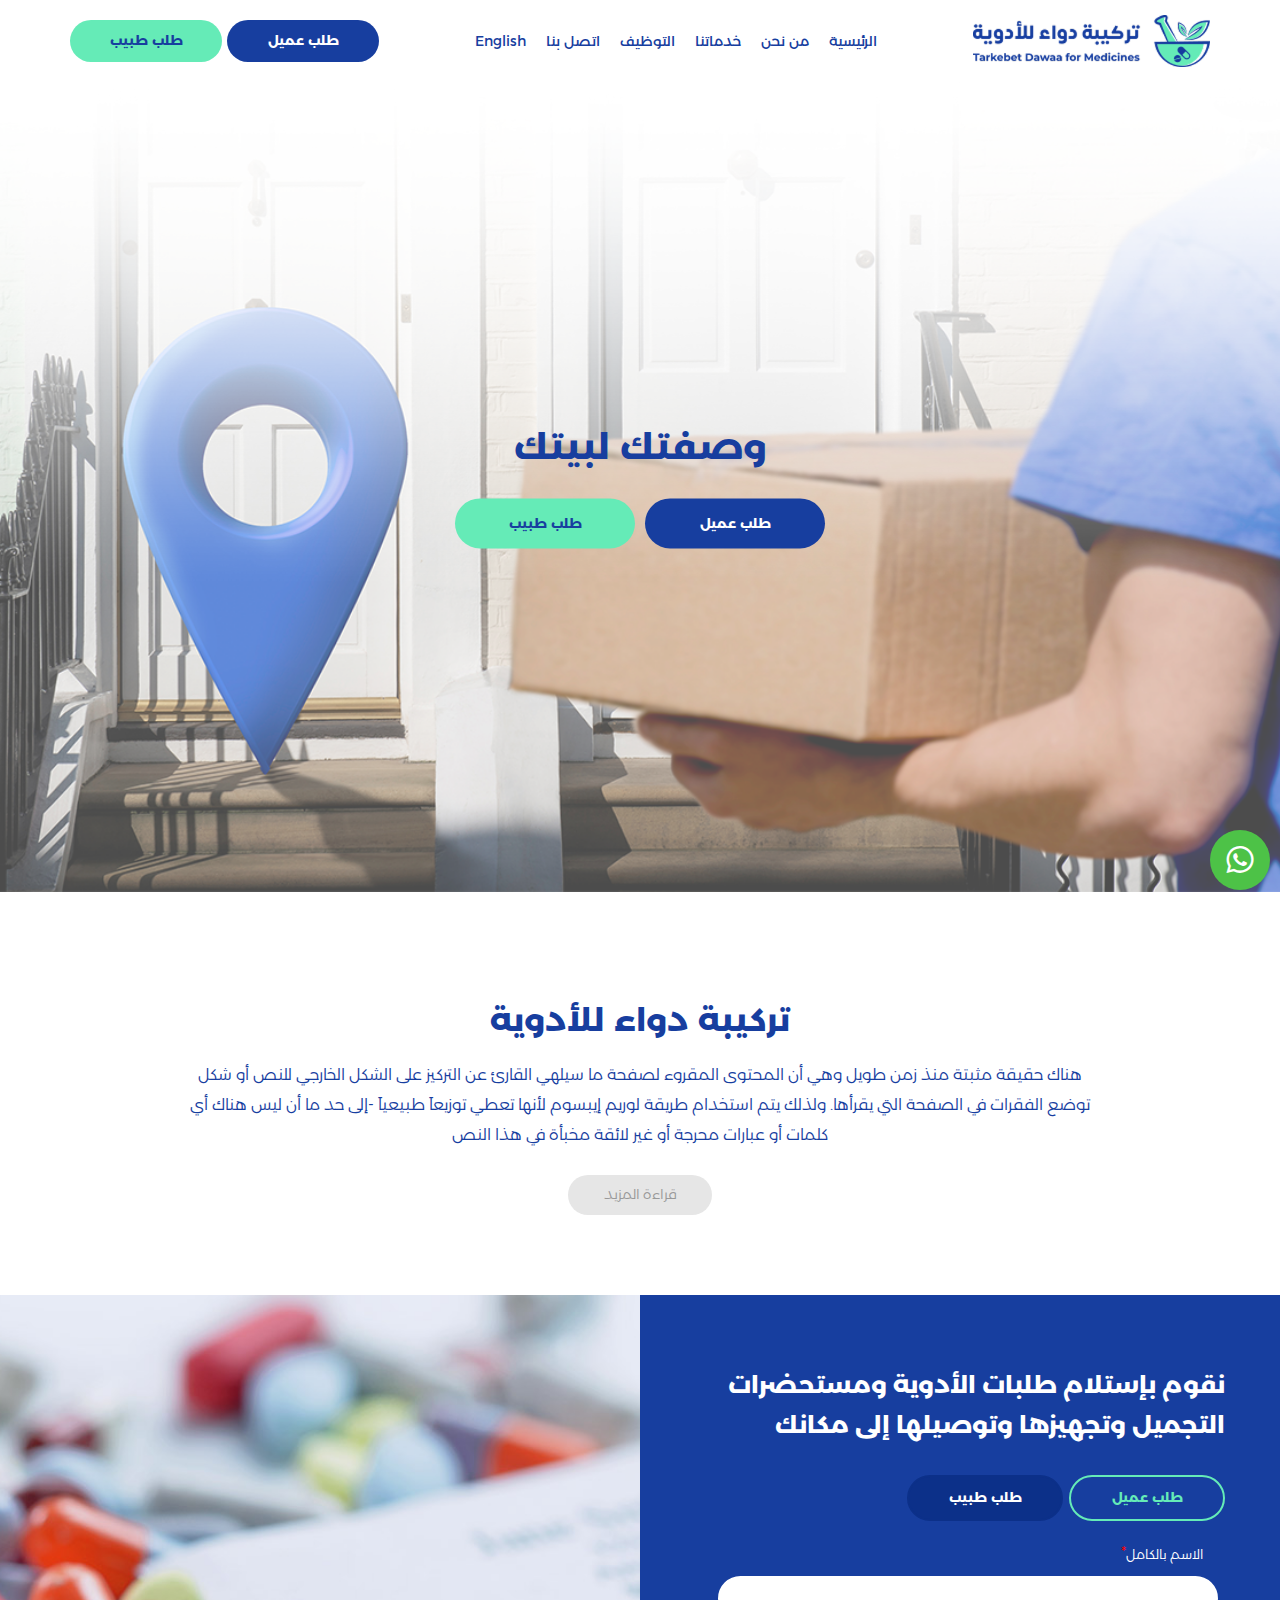
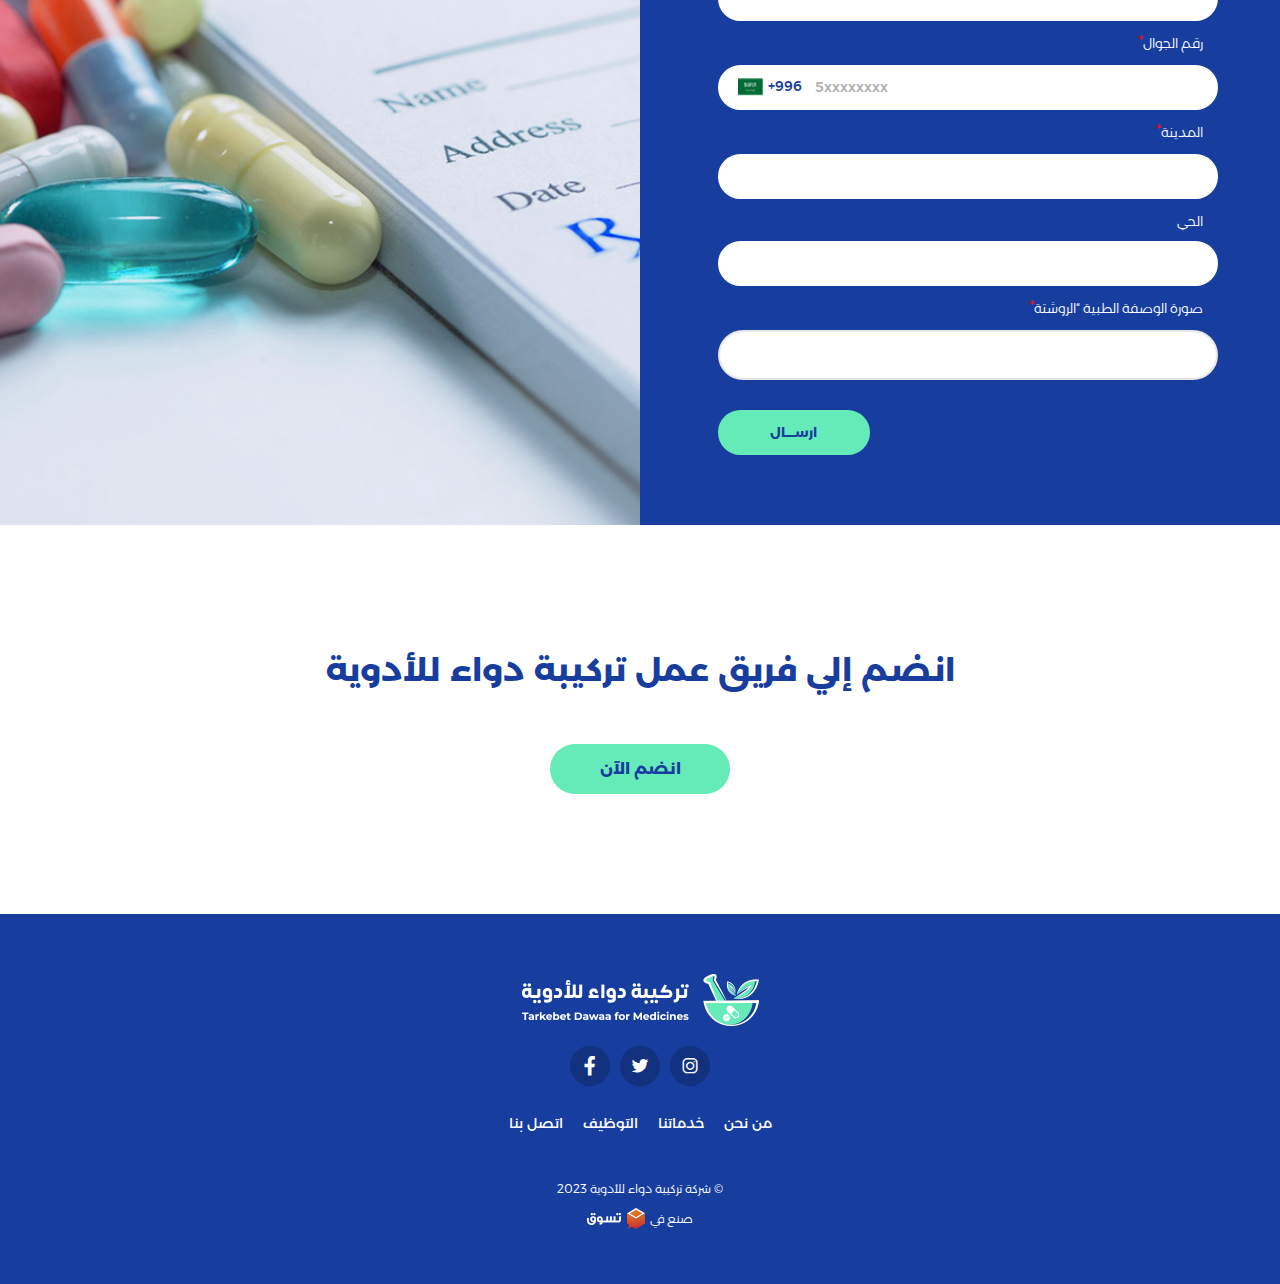
<file: index.html>
<!DOCTYPE html>
<html lang="ar" dir="rtl">
  <head>
    <meta charset="utf-8" />
    <meta http-equiv="X-UA-Compatible" content="IE=edge" />
    <meta name="viewport" content="width=device-width, initial-scale=1" />
    <title>Tarkebet dawaa</title>
    <link rel="icon" href="images/fav.png" type="image/png" />
    <link rel="stylesheet" href="css/all.min.css" />
    <link rel="stylesheet" href="css/line-awesome.min.css" />
    <link rel="stylesheet" href="css/bootstrap.min.css" />
    <link rel="stylesheet" href="css/bootstrap-rtl.min.css" />
    <link rel="stylesheet" href="css/fonts.css" />
    <link rel="stylesheet" href="css/animate.css" />
    <link rel="stylesheet" href="css/style.css" />
  </head>

  <body>
    <!-- preloader -->
    <div class="preloader">
      <div class="progress">
        <div class="progress-bar"></div>
      </div>
    </div>
    <!-- preloader -->
    <!-- header section -->
    <header>
      <div class="top-header">
        <div class="container">
          <div class="nav-header">
            <div class="logo-cont">
              
              <figure class="img-logo">
                <a href="index.html"
                  ><img src="images/logo.png" class="img-fluid"
                /></a>
              </figure>
            </div>
            <div class="navgition">
              <div class="nav-head">
                <button class="close-menu fixall">
                  <i class="las la-times"></i>
                </button>
              </div>
              <ul class="big-menu list-unstyled">
                <li>
                  <a href="#" data-href="#main"> الرئيسية </a>
                </li>
                <li>
                  <a href="" data-href="#about-us"> من نحن </a>
                </li>
                <li>
                  <a href="#"> خدماتنا </a>
                </li>
                <li>
                  <a href="#" data-href="join"> التوظيف </a>
                </li>
                <li>
                  <a href="#"> اتصل بنا </a>
                </li>
                <li>
                  <a href="index-en.html"> English</a>
                </li>
              </ul>
              <div class="btn-cont">
                <button class="first-btn to-customer-reaquest">طلب عميل</button>
                <button class="second-btn to-doctor-reaquest">طلب طبيب</button>
              </div>
            </div>
            <div class="btn-cont">
              <button class="first-btn to-customer-reaquest">طلب عميل</button>
              <button class="second-btn to-doctor-reaquest">طلب طبيب</button>
            </div>
            <div class="show-icons">
              <button class="menu-bars fixall" id="menu-id">
                <i class="las la-bars"></i>
              </button>
            </div>
          </div>
        </div>
      </div>
    </header>
    <!-- header section     -->
    <!-- main -->
    <main class="main" id="main">
      <div class="main-cont">
        <figure class="pro-img">
          <img class="img-fluid" src="images/main/01.png" alt="" />
        </figure>
        <div class="main-content">
          <div class="container">
            <h2 class="main-title">وصفتك لبيتك</h2>
            <div class="btn-cont">
              <button class="first-btn to-customer-reaquest">طلب عميل</button>
              <button class="second-btn to-doctor-reaquest">طلب طبيب</button>
            </div>
          </div>
        </div>
      </div>
    </main>
    <!-- main -->
    <!-- about-section -->
    <section class="about-section" id="about-us">
      <div class="container">
        <div class="about-cont">
          <span class="head-title wow fadeInDown" wow-data-delay="5s">
            من نحن؟
          </span>
          <h3 class="about-head">تركيبة دواء للأدوية</h3>
          <p class="about-pargh">
            هناك حقيقة مثبتة منذ زمن طويل وهي أن المحتوى المقروء لصفحة ما سيلهي
            القارئ عن التركيز على الشكل الخارجي للنص أو شكل توضع الفقرات في
            الصفحة التي يقرأها. ولذلك يتم استخدام طريقة لوريم إيبسوم لأنها تعطي
            توزيعاَ طبيعياَ -إلى حد ما أن ليس هناك أي كلمات أو عبارات محرجة أو
            غير لائقة مخبأة في هذا النص
          </p>
          <a href="#" class="about-link">قراءة المزيد </a>
        </div>
      </div>
    </section>
    <!-- about-section -->
    <!-- request-section -->
    <section class="request-section" id="requset-section">
      <div class="request-section-cont">
        <div class="form-cont">
          <h4 class="form-head">
            نقوم بإستلام طلبات الأدوية ومستحضرات التجميل وتجهيزها وتوصيلها إلى
            مكانك
          </h4>
          <ul class="nav nav-tabs" id="myTab" role="tablist">
            <li class="nav-item">
              <a
                class="nav-link active"
                id="customer-tab"
                data-toggle="tab"
                href="#customer"
                role="tab"
                aria-controls="customer"
                aria-selected="true"
                >طلب عميل</a
              >
            </li>
            <li class="nav-item">
              <a
                class="nav-link"
                id="doctor-tab"
                data-toggle="tab"
                href="#doctor"
                role="tab"
                aria-controls="doctor"
                aria-selected="false"
                >طلب طبيب</a
              >
            </li>
          </ul>
          <div class="tab-content" id="myTabContent">
            <div
              class="tab-pane fade show active"
              id="customer"
              role="tabpanel"
              aria-labelledby="customer-tab"
            >
              <form action="" class="main-form">
                <div class="form-group">
                  <label class="main-label required">الاسم بالكامل</label>
                  <input type="text" class="form-input" name="" />
                </div>
                <div class="form-group">
                  <label class="main-label required"> رقم الجوال</label>
                  <div class="form-input-relative">
                    <input
                      type="tel"
                      class="tel-input form-input"
                      placeholder="5xxxxxxxx"
                    />
                    <span class="tel-lang">
                      996+
                      <img src="images/lang.png" alt="" />
                    </span>
                  </div>
                </div>
                <div class="form-group">
                  <label class="main-label required">المدينة</label>
                  <input type="text" class="form-input" name="" />
                </div>
                <div class="form-group">
                  <label class="main-label">الحي</label>
                  <input type="text" class="form-input" name="" />
                </div>

                <div class="form-group">
                  <label class="main-label required"
                    >صورة الوصفة الطبية “الروشتة</label
                  >
                  <label class="custom-file-upload">
                    <input type="file" class="upload-change" />
                    <span class="upload-btn file-txt" data-title=""></span>
                  </label>
                </div>
                <div class="form-btn-cont">
                  <button class="form-btn" type="submit">ارســـال</button>
                </div>
              </form>
            </div>
            <div
              class="tab-pane fade"
              id="doctor"
              role="tabpanel"
              aria-labelledby="doctor-tab"
            >
              <form action="" class="main-form">
                <div class="form-group">
                  <label class="main-label required">الاسم بالكامل</label>
                  <input type="text" class="form-input" name="" />
                </div>
                <div class="form-group">
                  <label class="main-label required"> رقم الجوال</label>
                  <div class="form-input-relative">
                    <input
                      type="tel"
                      class="tel-input form-input"
                      placeholder="5xxxxxxxx"
                    />
                    <span class="tel-lang">
                      996+
                      <img src="images/lang.png" alt="" />
                    </span>
                  </div>
                </div>
                <div class="form-group">
                  <label class="main-label required">المدينة</label>
                  <input type="text" class="form-input" name="" />
                </div>
                <div class="form-group">
                  <label class="main-label">الحي</label>
                  <input type="text" class="form-input" name="" />
                </div>
                <div class="form-group">
                  <label class="main-label">كود الطبيب</label>
                  <input type="text" class="form-input" name="" />
                </div>
                <div class="form-group">
                  <label class="main-label">رقم الحالة</label>
                  <input type="text" class="form-input" name="" />
                </div>
                <div class="form-group">
                  <label class="main-label required"
                    >صورة الوصفة الطبية “الروشتة</label
                  >
                  <label class="custom-file-upload">
                    <input type="file" class="upload-change" />
                    <span class="upload-btn file-txt" data-title=""></span>
                  </label>
                </div>
                <div class="form-btn-cont">
                  <button class="form-btn" type="submit">ارســـال</button>
                </div>
              </form>
            </div>
          </div>
        </div>
        <div
          class="request-section-bg"
          style="background-image: url(images/form-bg.jpg)"
        >
        </div>
      </div>
    </section>
    <!-- request-section -->
    <!-- join-section -->
    <section class="join-section" id="join">
      <div class="container">
        <div class="join-cont">
          <span class="join-title wow fadeInDown" wow-data-delay="5s">
            ترى نفسك مؤهل؟
          </span>
          <h3 class="join-head">انضم إلي فريق عمل تركيبة دواء للأدوية</h3>
          <a href="#" class="join-link">انضم الآن</a>
        </div>
      </div>
    </section>
    <!-- join-section -->
    <!-- footer section -->
    <footer>
      <div class="container">
        <div class="footer-cont">
          <figure class="footer-logo">
            <img src="images/sec-logo.png" class="img-fluid" alt="logo" />
          </figure>
          <div class="social">
            <a href="#" class="social-link">
              <i class="lab la-instagram"></i>
            </a>
            <a href="#" class="social-link">
              <i class="lab la-twitter"></i>
            </a>
            <a href="#" class="social-link">
              <i class="lab la-facebook-f"></i>
            </a>
          </div>
          <ul class="nav-foot list-unstyled">
            <li class="nav-foot-li">
              <a href="#" class="nav-foot-link">من نحن </a>
            </li>
            <li class="nav-foot-li">
              <a href="#" class="nav-foot-link">خدماتنا</a>
            </li>
            <li class="nav-foot-li">
              <a href="#" class="nav-foot-link">التوظيف</a>
            </li>
            <li class="nav-foot-li">
              <a href="#" class="nav-foot-link">اتصل بنا</a>
            </li>
          </ul>
          <div class="copy-footer">
            <div class="copy-right">© شركة تركيبة دواء للأدوية 2023</div>
            <span class="design-text">
              صنع في
              <a href="#"
                ><img src="images/tasawk.png" alt="taswak" class="taswak-img"
              /></a>
            </span>
          </div>
        </div>
      </div>
    </footer>
    <!-- footer section -->
    <!--fixed-whats-->
    <a href="#" class="fixed-what">
      <i class="lab la-whatsapp"></i>
    </a>
    <!--fixed-whats-->
    <!-- arrow to top -->
    <a class="arrow-top">
      <i class="las la-arrow-up"></i>
    </a>
    <!-- arrow to top -->
    <script src="js/jquery-3.4.1.min.js"></script>
    <script src="js/bootstrap.min.js"></script>
    <script src="js/wow.min.js"></script>
    <script src="js/script.js"></script>
  </body>
</html>
</file>
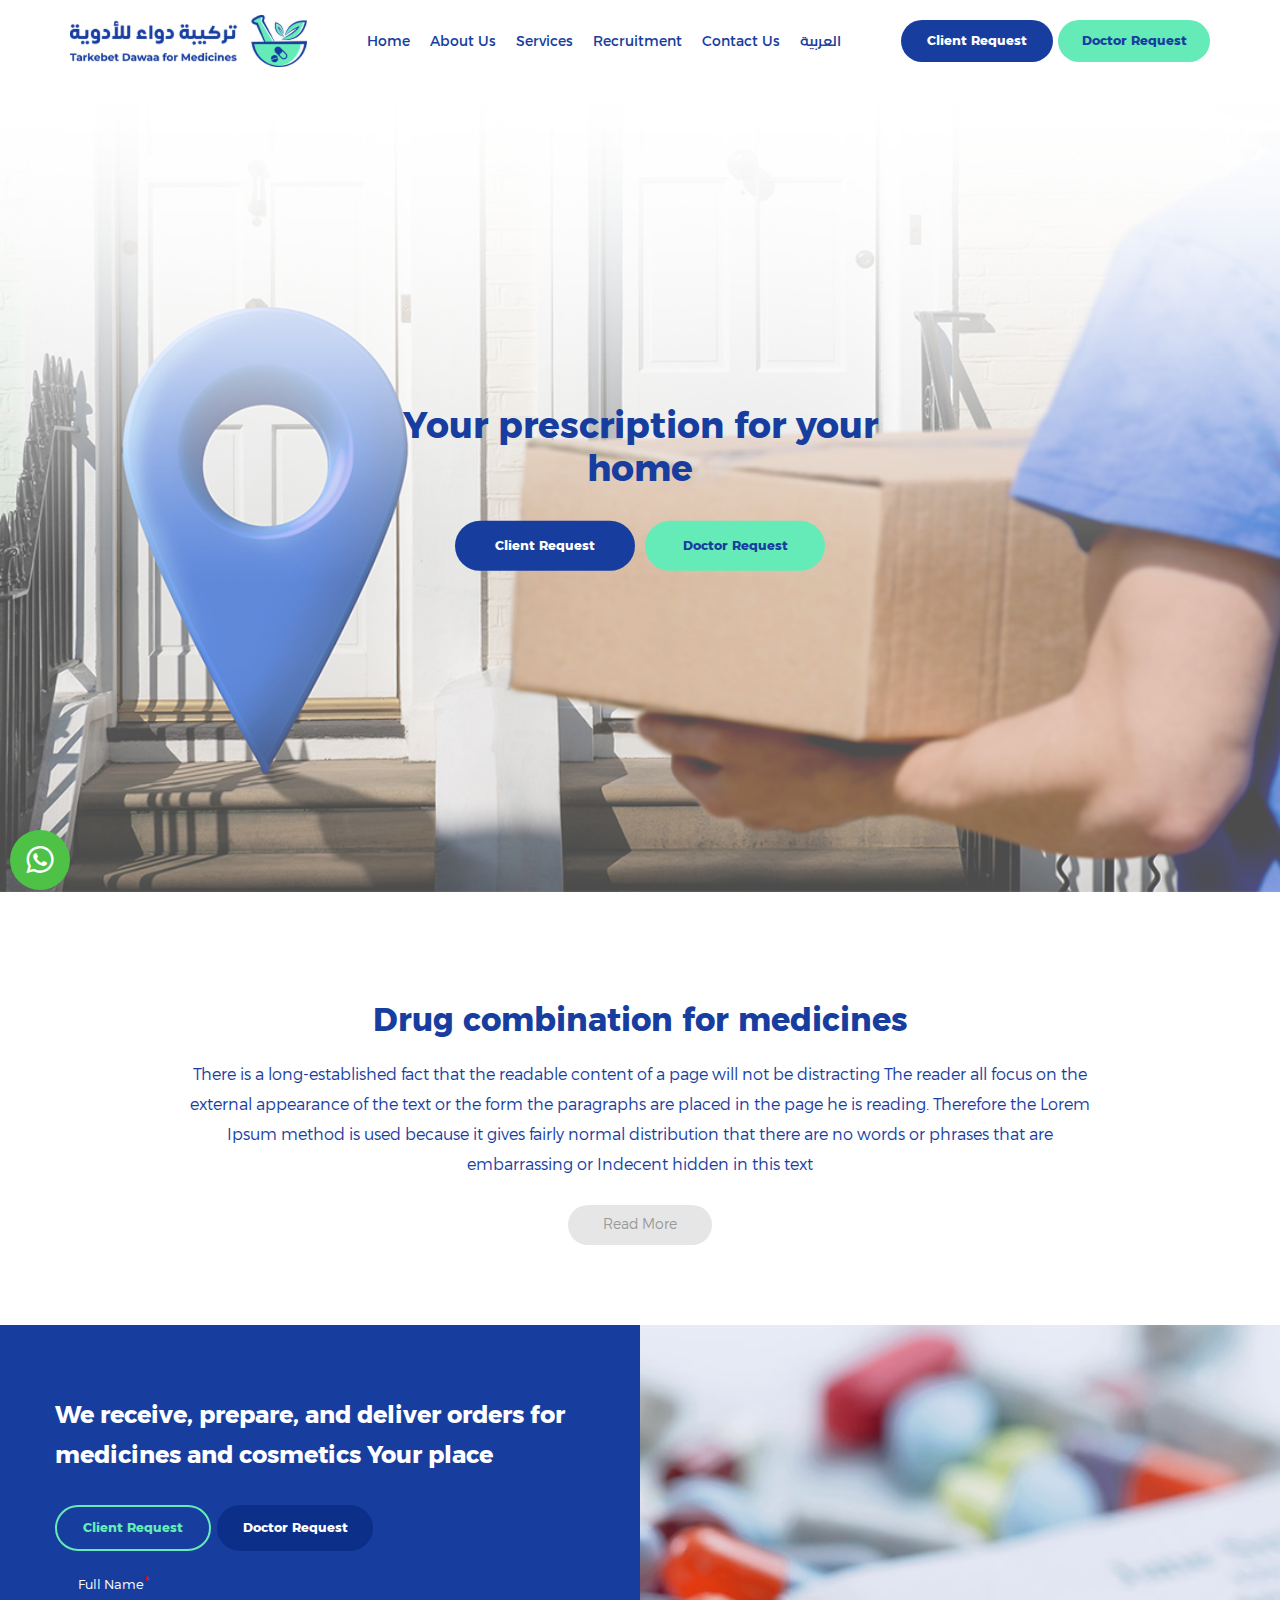
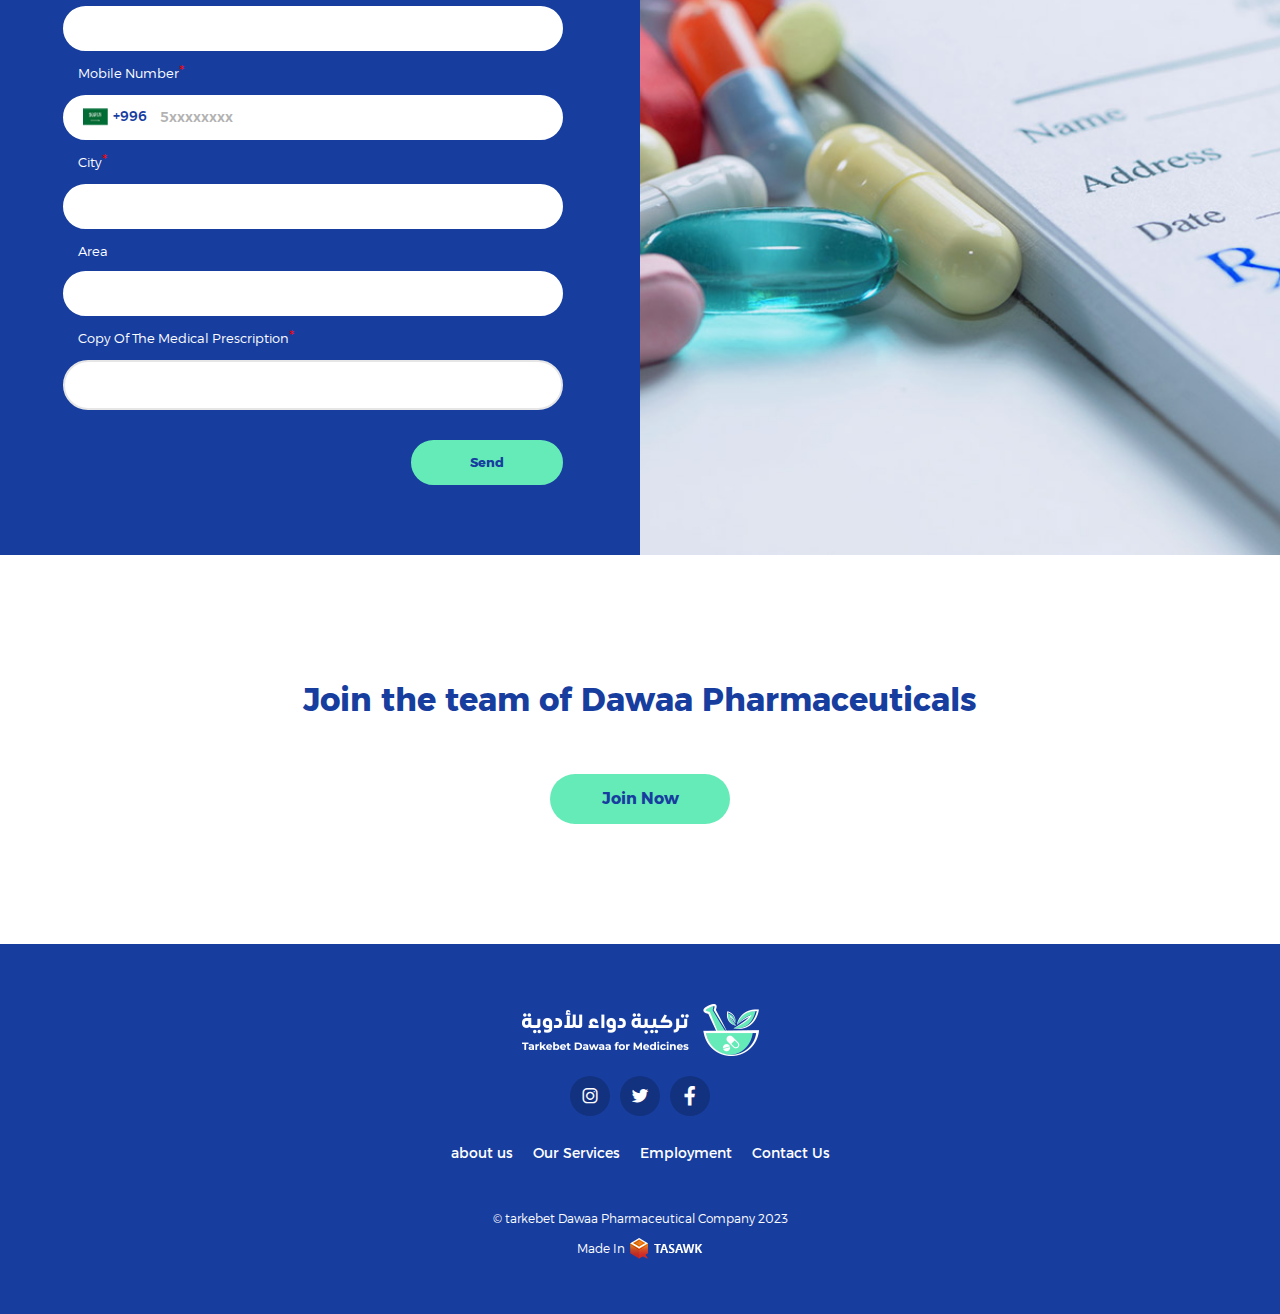
<file: index-en.html>
<!DOCTYPE html>
<html lang="en" dir="ltr">
  <head>
    <meta charset="utf-8" />
    <meta http-equiv="X-UA-Compatible" content="IE=edge" />
    <meta name="viewport" content="width=device-width, initial-scale=1" />
    <title>Tarkebet dawaa</title>
    <link rel="icon" href="images/fav.png" type="image/png" />
    <link rel="stylesheet" href="css/all.min.css" />
    <link rel="stylesheet" href="css/line-awesome.min.css" />
    <link rel="stylesheet" href="css/bootstrap.min.css" />
    <!-- <link rel="stylesheet" href="css/bootstrap-rtl.min.css" /> -->
    <link rel="stylesheet" href="css/fonts.css" />
    <link rel="stylesheet" href="css/animate.css" />
    <link rel="stylesheet" href="css/style.css" />
  </head>

  <body>
    <!-- preloader -->
    <div class="preloader">
      <div class="progress">
        <div class="progress-bar"></div>
      </div>
    </div>
    <!-- preloader -->
    <!-- header section -->
    <header>
      <div class="top-header">
        <div class="container">
          <div class="nav-header">
            <div class="logo-cont">
              <figure class="img-logo">
                <a href="index.html"
                  ><img src="images/logo.png" class="img-fluid"
                /></a>
              </figure>
            </div>
            <div class="navgition">
              <div class="nav-head">
                <button class="close-menu fixall">
                  <i class="las la-times"></i>
                </button>
              </div>
              <ul class="big-menu list-unstyled">
                <li>
                  <a href="#" data-href="#main"> home </a>
                </li>
                <li>
                  <a href="" data-href="#about-us"> about us</a>
                </li>
                <li>
                  <a href="#"> services </a>
                </li>
                <li>
                  <a href="#" data-href="join"> recruitment </a>
                </li>
                <li>
                  <a href="#"> contact us</a>
                </li>
                <li>
                  <a href="index.html"> العربية</a>
                </li>
              </ul>
              <div class="btn-cont">
                <button class="first-btn to-customer-reaquest">
                  client request
                </button>
                <button class="second-btn to-doctor-reaquest">
                  Doctor request
                </button>
              </div>
            </div>
            <div class="btn-cont">
              <button class="first-btn to-customer-reaquest">
                client request
              </button>
              <button class="second-btn to-doctor-reaquest">
                Doctor request
              </button>
            </div>
            <div class="show-icons">
              <button class="menu-bars fixall" id="menu-id">
                <i class="las la-bars"></i>
              </button>
            </div>
          </div>
        </div>
      </div>
    </header>
    <!-- header section     -->
    <!-- main -->
    <main class="main" id="main">
      <div class="main-cont">
        <figure class="pro-img">
          <img class="img-fluid" src="images/main/01.png" alt="" />
        </figure>
        <div class="main-content">
          <div class="container">
            <h2 class="main-title">Your prescription for your home</h2>
            <div class="btn-cont">
              <button class="first-btn to-customer-reaquest">
                client request
              </button>
              <button class="second-btn to-doctor-reaquest">
                Doctor request
              </button>
            </div>
          </div>
        </div>
      </div>
    </main>
    <!-- main -->
    <!-- about-section -->
    <section class="about-section" id="about-us">
      <div class="container">
        <div class="about-cont">
          <span class="head-title wow fadeInDown" wow-data-delay="5s">
            about us?
          </span>
          <h3 class="about-head">Drug combination for medicines</h3>
          <p class="about-pargh">
            There is a long-established fact that the readable content of a page
            will not be distracting The reader all focus on the external
            appearance of the text or the form the paragraphs are placed in the
            page he is reading. Therefore the Lorem Ipsum method is used because
            it gives fairly normal distribution that there are no words or
            phrases that are embarrassing or Indecent hidden in this text
          </p>
          <a href="#" class="about-link">Read more</a>
        </div>
      </div>
    </section>
    <!-- about-section -->
    <!-- request-section -->
    <section class="request-section" id="requset-section">
      <div class="request-section-cont">
        <div class="form-cont">
          <h4 class="form-head">
            We receive, prepare, and deliver orders for medicines and cosmetics
            Your place
          </h4>
          <ul class="nav nav-tabs" id="myTab" role="tablist">
            <li class="nav-item">
              <a
                class="nav-link active"
                id="customer-tab"
                data-toggle="tab"
                href="#customer"
                role="tab"
                aria-controls="customer"
                aria-selected="true"
                >client request</a
              >
            </li>
            <li class="nav-item">
              <a
                class="nav-link"
                id="doctor-tab"
                data-toggle="tab"
                href="#doctor"
                role="tab"
                aria-controls="doctor"
                aria-selected="false"
                >Doctor request</a
              >
            </li>
          </ul>
          <div class="tab-content" id="myTabContent">
            <div
              class="tab-pane fade show active"
              id="customer"
              role="tabpanel"
              aria-labelledby="customer-tab"
            >
              <form action="" class="main-form">
                <div class="form-group">
                  <label class="main-label required">full name</label>
                  <input type="text" class="form-input" name="" />
                </div>
                <div class="form-group">
                  <label class="main-label required"> Mobile number</label>
                  <div class="form-input-relative">
                    <input
                      type="tel"
                      class="tel-input form-input"
                      placeholder="5xxxxxxxx"
                    />
                    <span class="tel-lang">
                      996+
                      <img src="images/lang.png" alt="" />
                    </span>
                  </div>
                </div>
                <div class="form-group">
                  <label class="main-label required">City</label>
                  <input type="text" class="form-input" name="" />
                </div>
                <div class="form-group">
                  <label class="main-label">area</label>
                  <input type="text" class="form-input" name="" />
                </div>

                <div class="form-group">
                  <label class="main-label required"
                    >Copy of the medical prescription</label
                  >
                  <label class="custom-file-upload">
                    <input type="file" class="upload-change" />
                    <span class="upload-btn file-txt" data-title=""></span>
                  </label>
                </div>
                <div class="form-btn-cont">
                  <button class="form-btn" type="submit">send</button>
                </div>
              </form>
            </div>
            <div
              class="tab-pane fade"
              id="doctor"
              role="tabpanel"
              aria-labelledby="doctor-tab"
            >
              <form action="" class="main-form">
                <div class="form-group">
                  <label class="main-label required">full name</label>
                  <input type="text" class="form-input" name="" />
                </div>
                <div class="form-group">
                  <label class="main-label required"> Mobile number</label>
                  <div class="form-input-relative">
                    <input
                      type="tel"
                      class="tel-input form-input"
                      placeholder="5xxxxxxxx"
                    />
                    <span class="tel-lang">
                      996+
                      <img src="images/lang.png" alt="" />
                    </span>
                  </div>
                </div>
                <div class="form-group">
                  <label class="main-label required">city</label>
                  <input type="text" class="form-input" name="" />
                </div>
                <div class="form-group">
                  <label class="main-label">area</label>
                  <input type="text" class="form-input" name="" />
                </div>
                <div class="form-group">
                  <label class="main-label">doctor code</label>
                  <input type="text" class="form-input" name="" />
                </div>
                <div class="form-group">
                  <label class="main-label">case number</label>
                  <input type="text" class="form-input" name="" />
                </div>
                <div class="form-group">
                  <label class="main-label required"
                    >Copy of the medical prescription</label
                  >
                  <label class="custom-file-upload">
                    <input type="file" class="upload-change" />
                    <span class="upload-btn file-txt" data-title=""></span>
                  </label>
                </div>
                <div class="form-btn-cont">
                  <button class="form-btn" type="submit">send</button>
                </div>
              </form>
            </div>
          </div>
        </div>
        <div
          class="request-section-bg"
          style="background-image: url(images/form-bg.jpg)"
        ></div>
      </div>
    </section>
    <!-- request-section -->
    <!-- join-section -->
    <section class="join-section" id="join">
      <div class="container">
        <div class="join-cont">
          <span class="join-title wow fadeInDown" wow-data-delay="5s">
            Do you see yourself qualified?
          </span>
          <h3 class="join-head">Join the team of Dawaa Pharmaceuticals</h3>
          <a href="#" class="join-link">Join now</a>
        </div>
      </div>
    </section>
    <!-- join-section -->
    <!-- footer section -->
    <footer>
      <div class="container">
        <div class="footer-cont">
          <figure class="footer-logo">
            <img src="images/sec-logo.png" class="img-fluid" alt="logo" />
          </figure>
          <div class="social">
            <a href="#" class="social-link">
              <i class="lab la-instagram"></i>
            </a>
            <a href="#" class="social-link">
              <i class="lab la-twitter"></i>
            </a>
            <a href="#" class="social-link">
              <i class="lab la-facebook-f"></i>
            </a>
          </div>
          <ul class="nav-foot list-unstyled">
            <li class="nav-foot-li">
              <a href="#" class="nav-foot-link">about us</a>
            </li>
            <li class="nav-foot-li">
              <a href="#" class="nav-foot-link">Our Services</a>
            </li>
            <li class="nav-foot-li">
              <a href="#" class="nav-foot-link">Employment</a>
            </li>
            <li class="nav-foot-li">
              <a href="#" class="nav-foot-link">Contact Us</a>
            </li>
          </ul>
          <div class="copy-footer">
            <div class="copy-right">
              © tarkebet Dawaa Pharmaceutical Company 2023
            </div>
            <span class="design-text">
              Made in
              <a href="#"
                ><img
                  src="images/tasawk-en.png"
                  alt="taswak"
                  class="taswak-img"
              /></a>
            </span>
          </div>
        </div>
      </div>
    </footer>
    <!-- footer section -->
    <!--fixed-whats-->
    <a href="#" class="fixed-what">
      <i class="lab la-whatsapp"></i>
    </a>
    <!--fixed-whats-->
    <!-- arrow to top -->
    <a class="arrow-top">
      <i class="las la-arrow-up"></i>
    </a>
    <!-- arrow to top -->
    <script src="js/jquery-3.4.1.min.js"></script>
    <script src="js/bootstrap.min.js"></script>
    <script src="js/wow.min.js"></script>
    <script src="js/script.js"></script>
  </body>
</html>
</file>
<file: css/fonts.css>
@font-face {
  font-family: "montserrat";
  src: url("../webfonts/montserrat/Montserrat-Arabic-Light.woff2") format("woff2"),
    url("../webfonts/montserrat/Montserrat-Arabic-Light.woff") format("woff"),
    url("../webfonts/montserrat/Montserrat-Arabic-Light.ttf") format("truetype");
  font-weight: 300;
  font-style: normal;
}

@font-face {
  font-family: "montserrat";
  src: url("../webfonts/montserrat/Montserrat-Arabic-Regular.woff2") format("woff2"),
    url("../webfonts/montserrat/Montserrat-Arabic-Regular.woff") format("woff"),
    url("../webfonts/montserrat/Montserrat-Arabic-Regular.ttf") format("truetype");
  font-weight: 400;
  font-style: normal;
}

@font-face {
  font-family: "montserrat";
  src: url("../webfonts/montserrat/Montserrat-Arabic-Medium.woff2") format("woff2"),
    url("../webfonts/montserrat/Montserrat-Arabic-Medium.woff") format("woff"),
    url("../webfonts/montserrat/Montserrat-Arabic-Medium.ttf") format("truetype");
  font-weight: 500;
  font-style: normal;
}

@font-face {
  font-family: "montserrat";
  src: url("../webfonts/montserrat/Montserrat-Arabic-SemiBold.woff2") format("woff2"),
    url("../webfonts/montserrat/Montserrat-Arabic-SemiBold.woff") format("woff"),
    url("../webfonts/montserrat/Montserrat-Arabic-SemiBold.ttf") format("truetype");
  font-weight: 600;
  font-style: normal;
}

@font-face {
  font-family: "montserrat";
  src: url("../webfonts/montserrat/Montserrat-Arabic-Bold.woff2") format("woff2"),
    url("../webfonts/montserrat/Montserrat-Arabic-Bold.woff") format("woff"),
    url("../webfonts/montserrat/Montserrat-Arabic-Bold.ttf") format("truetype");
  font-weight: 700;
  font-style: normal;
}
</file>
<file: css/style.css>
body {
  font-family: "montserrat", sans-serif;
  box-sizing: border-box;
  margin: 0;
  padding: 0;
  background-color: var(--white-color);
  padding-top: 82.13px;
}
@media (max-width: 991px) {
  body {
    padding-top: 57.39px;
  }
}
.overflow {
  overflow: hidden;
}
:root {
  --main-color: #173e9f;
  --main-hover: #65ebb7;
  --sec-color: #999999;
  --black-color: #000000;
  --white-color: #ffffff;
}
img {
  image-rendering: -webkit-optimize-contrast;
  max-width: 100%;
}
figure {
  margin: 0;
}
/*style scroll bar*/
/* width */
::-webkit-scrollbar {
  width: 6px;
}

/* Track */
::-webkit-scrollbar-track {
  background: #fff;
}

/* Handle */
::-webkit-scrollbar-thumb {
  background: var(--main-color);
}

/* Handle on hover */
::-webkit-scrollbar-thumb:hover {
  background: var(--main-hover);
}
/*preloader*/
.preloader {
  -webkit-pointer-news: none;
  pointer-events: none;
  -webkit-user-select: none;
  -moz-user-select: none;
  user-select: none;
}
.progress {
  position: fixed;
  z-index: 222000;
  top: 0;
  /* right: 100%; */
  width: 100%;
  height: 5px;
  background-color: #f7f7f7;
  background-image: linear-gradient(to bottom, #f5f5f5, #f9f9f9);
  background-repeat: repeat-x;
  border-radius: 5px;
  box-shadow: 0 1px 2px rgba(0, 0, 0, 0.1) inset;
  overflow: hidden;
}

.progress-bar {
  animation: progress 6s ease infinite;
  padding: 1px;
  color: rgba(255, 255, 255, 100);
  background-image: linear-gradient(
    135deg,
    var(--sec-color),
    var(--main-color)
  );
  /* border-radius: 4px 4px 4px 4px; */
}
html[dir="ltr"] .progress-bar {
  background-image: linear-gradient(
    135deg,
    var(--main-color),
    var(--sec-color)
  );
}
@keyframes progress {
  from {
    width: 0;
    color: rgba(255, 255, 255, 0);
  }
  to {
    width: 100%;
    color: rgba(255, 255, 255, 1);
  }
}
/*preloader*/

/*                          header section                     */
/*top header*/
header {
  position: fixed;
  top: 0;
  left: 0;
  width: 100%;
  z-index: 200;
  background-color: var(--white-color);
  transition: all 0.3s ease-in-out;
}
.top-header a {
  text-decoration: none;
}
.nav-header {
  display: flex;
  justify-content: space-between;
  align-items: center;
  padding: 15px 0;
  transition: all 0.3s ease-in-out;
}
.big-menu > li a {
  color: var(--main-color);
  font-size: 14px;
  font-weight: 400;
  padding: 5px 0;
  text-transform: capitalize;
  transition: all 0.3s ease-in-out;
}
.big-menu > li a:hover {
  color: var(--main-hover);
}
.big-menu > li {
  margin-inline-end: 20px;
}
.big-menu > li:last-of-type {
  margin-inline-end: 0;
}
.nav-header .big-menu {
  display: flex;
  align-items: center;
  justify-content: space-between;
  margin: 0;
  padding: 0;
}
/* .fixed-nav {
  background-color: var(--white-color);
  margin-top: -200px;
  transition: all 0.3s ease-in-out;
} */
.fixed-nav .nav-header {
  padding: 10px 0;
}
.fixed-header {
  position: fixed;
}
/* .fixed-header .fixed-nav {
  margin: 0;
} */
.fixed-nav .nav-header figure img {
  max-width: 210px;
  width: 210px;
  transition: all 0.3s ease-in-out;
}
.nav-header figure {
  margin: 0;
}
.nav-header figure img {
  max-width: 237px;
  width: 237px;
  transition: all 0.3s ease-in-out;
}
.logo-cont {
  position: relative;
  display: flex;
  align-items: center;
}
.show-icons {
  display: none;
}
.nav-head {
  display: none;
}
.btn-cont {
  display: flex;
  align-items: center;
  justify-content: center;
  gap: 5px;
}
.first-btn,
.second-btn {
  width: 152px;
  height: 42px;
  border-radius: 22px;
  display: inline-flex;
  align-items: center;
  justify-content: center;
  text-transform: capitalize;
  font-weight: 700;
  font-size: 13px;
  color: var(--white-color);
  outline: none !important;
  border: none !important;
  cursor: pointer;
  background-color: var(--main-color);
  transition: all 0.3s ease-in-out;
}
.second-btn {
  background-color: var(--main-hover);
  color: var(--main-color);
}
.first-btn:hover {
  text-decoration: none;
  color: var(--white-color);
  background-color: #335cc3;
}
.second-btn:hover {
  text-decoration: none;
  color: var(--main-color);
  background-color: #87f7cb;
}
.navgition .btn-cont {
  display: none;
}
/*                          header section                     */
/*                            main                           */
.main {
  position: relative;
  overflow: hidden;
  /* margin-bottom: 65px; */
}
.main-cont {
  position: relative;
}
.main .pro-img {
  display: -webkit-box;
  display: -ms-flexbox;
  display: flex;
  -webkit-box-align: center;
  -ms-flex-align: center;
  align-items: center;
  -webkit-box-pack: center;
  -ms-flex-pack: center;
  justify-content: center;
  overflow: hidden;
  width: 100%;
  min-height: calc(100vh - 90px);
  position: relative;
  padding-top: 46.42857142857143%;
  background-color: var(--white-color);
}
/* .main .pro-img::before {
  content: "";
  position: absolute;
  top: 0;
  left: 0;
  width: 100%;
  height: 100%;
  background: rgb(255, 255, 255);
  background: linear-gradient(
    0deg,
    rgba(255, 255, 255, 0.2) 0%,
    rgba(255, 255, 255, 0.5) 60%,
    rgba(255, 255, 255, 0.7) 100%
  );
  z-index: 1;
} */
.main .pro-img img {
  position: absolute;
  inset: 0;
  height: 100%;
  width: 100%;
  object-fit: cover;
}
.main-content {
  position: absolute;
  top: 50%;
  left: 50%;
  transform: translate(-50%, -50%);
}
.main-title {
  font-weight: 700;
  font-size: 36px;
  color: var(--main-color);
  text-align: center;
  max-width: 510px;
  margin: 0 auto;
  margin-bottom: 30px;
}
.main .btn-cont {
  gap: 10px;
}
.main .first-btn,
.main .second-btn {
  width: 180px;
  height: 50px;
  border-radius: 25px;
}
@media (max-width: 991px) {
  .main-content {
    top: calc(50% - 57.39px);
  }
  .main-title {
    font-size: 30px;
  }
  .main .pro-img {
    min-height: calc(100vh - 57.39px);
  }
  .main .first-btn,
  .main .second-btn {
    width: 145px;
    height: 45px;
  }
}

/*                      about-section                      */
.about-section {
  padding: 70px 0 80px;
}
.about-cont {
  display: flex;
  flex-direction: column;
  align-items: center;
  justify-content: center;
  width: 100%;
}
.head-title {
  display: inline-block;
  font-weight: 300;
  font-size: 16px;
  text-align: center;
  color: #666666;
  margin-bottom: 15px;
}
.about-head {
  font-weight: 700;
  font-size: 32px;
  text-align: center;
  color: var(--main-color);
  margin-bottom: 20px;
}
.about-pargh {
  font-weight: 300;
  font-size: 16px;
  max-width: 900px;
  margin: 0 auto;
  color: var(--main-color);
  margin-bottom: 25px;
  line-height: 30px;
  text-align: center;
}
.about-link {
  width: 144px;
  height: 40px;
  border-radius: 20px;
  text-transform: capitalize;
  display: flex;
  align-items: center;
  justify-content: center;
  font-weight: 300;
  font-size: 14px;
  color: #999999;
  background-color: #e6e6e6;
  transition: all 0.4s ease-in-out;
}
.about-link:hover {
  text-decoration: none;
  color: var(--white-color);
  background-color: var(--main-hover);
}
@media (max-width: 991px) {
  .about-section {
    padding: 60px 0;
  }
  .about-head {
    font-size: 24px;
  }
  .about-pargh {
    font-size: 14px;
  }
}
/*                      about-section                      */
/*                           request-section                  */
.request-section {
  position: relative;
  overflow: hidden;
}
.request-section-cont {
  display: grid;
  grid-template-columns: 1fr 1fr;
}
.form-cont {
  width: 100%;
  overflow: hidden;
  background-color: var(--main-color);
  padding: 70px 70px 70px;
  padding-inline-start: calc((100vw - 1170px) / 2);
  text-align: start;
}
@media (max-width: 1119px) {
  .form-cont {
    padding-inline-start: calc((100vw - 960px) / 2);
  }
}
.request-section-bg {
  width: 100%;
  overflow: hidden;
  background-position: center;
  background-repeat: no-repeat;
  background-size: cover;
}
/* .request-bg {
  width: 100%;
  height: 100%;
}
.request-bg img {
  width: 100%;
  height: 100%;
} */
.main-form {
  width: 500px;
  max-width: 100%;
  margin: 0 auto;
}
.form-head {
  text-align: start;
  font-weight: 700;
  font-size: 24px;
  color: var(--white-color);
  margin-bottom: 30px;
  line-height: 40px;
}
.form-cont .nav-tabs {
  border-bottom: none;
  margin-bottom: 22px;
  gap: 6px;
  padding: 0;
}
.form-cont .nav-link {
  font-weight: 700;
  font-size: 13px;
  line-height: unset !important;
  outline: none !important;
  margin: 0;
  width: 156px;
  height: 46px;
  border-radius: 23px;
  display: flex;
  align-items: center;
  justify-content: center;
  text-align: center;
  color: var(--white-color);
  background-color: #0c3089;
  border: 2px solid #0c3089;
  outline-offset: 0;
  transition: all 0.3s ease-in-out;
  text-transform: capitalize;
}
.nav-tabs .nav-link:hover {
  border-color: var(--main-hover);
}
.nav-tabs .nav-link.active {
  background-color: var(--main-color);
  color: var(--main-hover);
  border-color: var(--main-hover);
}
.form-group {
  margin-bottom: 10px;
  width: 100%;
  text-align: start;
}
.main-label {
  font-weight: 300;
  font-size: 13px;
  color: var(--white-color);
  text-align: start;
  text-transform: capitalize;
  margin-bottom: 10px;
  -webkit-margin-start: 15px;
  margin-inline-start: 15px;
}
.main-label.required::after {
  content: "*";
  font-size: 16px;
  color: #ff0000;
}
.form-input {
  background-color: var(--white-color);
  border: 2px solid var(--white-color);
  height: 45px;
  width: 100%;
  padding: 0 25px;
  border-radius: 25px;
  text-align: start;
  color: #b2b2b2;
  font-size: 14px;
  font-weight: 500;
  margin-bottom: 0;
  transition: all 0.3s ease-in-out;
  caret-color: var(--main-color);
}
.form-input[type="email"],
.form-input[type="tel"] {
  text-align: left;
}
.form-input[type="tel"]::placeholder {
  text-align: left;
}
.form-input::placeholder {
  color: #b2b2b2;
}
.form-group .tel-lang {
  display: flex;
  align-items: center;
  position: absolute;
  top: 50%;
  transform: translateY(-50%);
  font-weight: 500;
  font-size: 14px;
  line-height: 1.4;
  color: var(--main-color);
  left: 20px;
  direction: rtl;
}
.form-group .tel-lang img {
  -webkit-margin-start: 5px;
  margin-inline-start: 5px;
}
.form-input-relative {
  position: relative;
  display: flex;
}
.form-input[type="tel"] {
  padding-left: 95px;
}
/* textarea.form-input {
  height: 100px;
  resize: none;
  padding: 15px 25px;
} */

input[type="file"] {
  display: none;
}
.custom-file-upload {
  background-color: var(--white-color);
  width: 100%;
  height: 50px;
  text-align: start;
  border: 2px solid #e6e6e6;
  padding: 0 25px;
  color: #808080;
  font-size: 13px;
  font-weight: 300;
  margin-bottom: 0;
  border-radius: 25px;
  caret-color: var(--main-color);
  position: relative;
  display: flex;
  align-items: center;
  cursor: pointer;
}
.custom-file-upload::after {
  display: none;
}
.file-txt {
  width: 100%;
  height: 100%;
  position: absolute;
  inset: 0;
  background-color: transparent;
  display: flex;
  align-items: center;
  justify-content: center;
  text-align: start;
  color: #989898;
  padding: 0 25px;
  line-height: 45px;
  display: -webkit-box;
  overflow: hidden;
  -webkit-line-clamp: 1;
  -webkit-box-orient: vertical;
}
.form-input:focus {
  outline: 0;
}
.form-btn-cont {
  display: flex;
  align-items: center;
  justify-content: flex-end;
  width: 100%;
}
.form-btn {
  width: 152px;
  height: 45px;
  border-radius: 25px;
  text-transform: capitalize;
  display: flex;
  align-items: center;
  justify-content: center;
  font-weight: 700;
  font-size: 13px;
  color: var(--main-color);
  background-color: var(--main-hover);
  border: none;
  margin-top: 20px;
  outline: none !important;
  cursor: pointer;
  border: 2px solid var(--main-hover);
  transition: all 0.4s ease-in-out;
}
@media (hover: hover) {
  .form-btn:hover {
    text-decoration: none;
    color: var(--main-color);
    background-color: #87f7cb;
  }
}
@media (max-width: 991px) {
  .request-section-cont {
    display: grid;
    grid-template-columns: 1fr;
  }
  .form-cont {
    padding: 30px;
  }
  .request-section-bg {
    display: none;
  }
  .form-head {
    font-size: 20px;
    text-align: center;
  }
  .form-cont .nav-link {
    width: 140px;
    height: 42px;
  }
  .form-cont .nav-tabs {
    justify-content: center;
  }
}
/*                           request-section                  */
/*                      join-section                      */
.join-section {
  padding: 75px 0 120px;
}
.join-cont {
  display: flex;
  flex-direction: column;
  align-items: center;
  justify-content: center;
  width: 100%;
}
.join-title {
  display: inline-block;
  font-weight: 300;
  font-size: 24px;
  text-align: center;
  color: var(--main-color);
  margin-bottom: 15px;
}
.join-head {
  font-weight: 700;
  font-size: 32px;
  text-align: center;
  color: var(--main-color);
  margin-bottom: 35px;
}
.join-link {
  width: 180px;
  height: 50px;
  border-radius: 25px;
  text-transform: capitalize;
  display: flex;
  align-items: center;
  justify-content: center;
  font-weight: 700;
  font-size: 16px;
  color: var(--main-color);
  background-color: var(--main-hover);
  border: none;
  margin-top: 20px;
  outline: none !important;
  cursor: pointer;
  transition: all 0.4s ease-in-out;
}
@media (hover: hover) {
  .join-link:hover {
    text-decoration: none;
    color: var(--main-color);
    background-color: #87f7cb;
  }
}
@media (max-width: 991px) {
  .join-section {
    padding: 80px 0;
  }
  .join-title {
    font-size: 20px;
  }
  .join-head {
    font-size: 24px;
  }
}
/*                      join-section                      */
/*                                   footer                            */
footer {
  padding: 60px 0 55px;
  position: relative;
  overflow: hidden;
  text-align: center;
  background-color: var(--main-color);
}
.footer-cont {
  display: flex;
  align-items: center;
  justify-content: center;
  flex-direction: column;
}
.footer-logo {
  margin-bottom: 20px;
  max-width: 237px;
}
.social {
  display: flex;
  align-items: center;
  justify-content: center;
  gap: 10px;
  margin-bottom: 25px;
}
.social a {
  text-decoration: none !important;
}
.social-link {
  height: 40px;
  width: 40px;
  border-radius: 50%;
  display: flex;
  align-items: center;
  justify-content: center;
  font-size: 22px;
  background-color: rgba(0, 0, 0, 0.2);
  color: var(--white-color);
  transition: all 0.3s ease-in-out;
}
@media (hover: hover) {
  .social-link:hover {
    background-color: var(--main-hover);
    color: var(--main-color);
  }
}
.nav-foot {
  display: flex;
  align-items: center;
  justify-content: center;
  gap: 20px;
  margin-bottom: 45px;
  padding: 0;
}
.nav-foot-link {
  color: var(--white-color);
  font-size: 14px;
  font-weight: 400;
  display: inline-flex;
  transition: all 0.3s ease-in-out;
}
.nav-foot-link:hover {
  color: var(--main-hover);
  text-decoration: none;
}
.copy-right {
  display: -webkit-box;
  display: -ms-flexbox;
  display: flex;
  -webkit-box-align: center;
  -ms-flex-align: center;
  align-items: center;
  justify-content: center;
  font-size: 12px;
  font-weight: 300;
  color: var(--white-color);
  margin-bottom: 10px;
}
.design-text {
  display: -webkit-box;
  display: -ms-flexbox;
  display: flex;
  -webkit-box-align: center;
  -ms-flex-align: center;
  align-items: center;
  justify-content: center;
  text-transform: capitalize;
  font-size: 12px;
  font-weight: 300;
  color: var(--white-color);
}
.design-text .taswak-img {
  max-width: 100%;
  margin-inline-start: 5px;
  image-rendering: -webkit-optimize-contrast;
}
@media (max-width: 767px) {
  /*                             footer                          */
  footer {
    padding: 50px 0 40px;
  }
  .footer-logo {
    max-width: 200px;
  }
  .nav-foot {
    flex-direction: column;
    gap: 15px;
  }
  /*                             footer                          */
}
/*                                    media query             */
/*                    menu in phone size                      */

@media (min-width: 992px) and (max-width: 1199px) {
  .fixed-nav .nav-header figure img,
  .nav-header figure img {
    max-width: 170px;
  }
  .first-btn,
  .second-btn {
    width: 140px;
  }
}
@media (max-width: 991px) {
  .hide-sm {
    display: none;
  }
  .show-icons {
    display: flex;
    align-items: center;
  }
  .fixed-nav .nav-header figure img,
  .nav-header figure img {
    max-width: 170px;
  }
  .fixed-nav .nav-header,
  .nav-header {
    padding: 10px 0;
  }
  .nav-header .btn-cont {
    display: none;
  }
  .navgition .btn-cont {
    display: flex;
  }
  .close-menu,
  .menu-bars {
    display: flex;
    align-items: center;
    font-size: 24px;
    font-weight: 700;
    color: var(--main-color);
    background-color: transparent;
    text-decoration: none !important;
    outline: none !important;
    transition: all 0.3s ease-in-out;
  }
  .close-menu:hover,
  .menu-bars:hover {
    color: var(--main-color);
  }
  .navgition {
    display: block;
    position: fixed;
    padding: 30px 20px;
    padding-top: 0;
    left: 0;
    top: 0;
    bottom: 0;
    width: 100%;
    height: 100%;
    opacity: 0;
    visibility: hidden;
    clip-path: circle(10.9% at 16% 16%);
    background-color: rgba(255, 255, 255, 1);
    transition: 0.4s;
    z-index: 200;
    overflow-y: auto;
    transition: all 0.3s ease-in-out;
  }
  html[dir="ltr"] .navgition {
    clip-path: circle(11.2% at 86% 14%);
  }
  .nav-head {
    display: flex;
    padding: 18px 0;
    justify-content: flex-end;
  }
  .reset-left {
    left: 0;
    top: 0;
    clip-path: circle(139.6% at 9% 15%);
    visibility: visible;
    opacity: 1;
  }
  html[dir="ltr"] .reset-left {
    clip-path: circle(121.2% at 86% 14%);
  }

  .nav-header .big-menu {
    display: block;
    flex-direction: column;
    text-align: start;
    align-items: baseline;
    padding: 50px 0;
  }
  .nav-header li {
    margin-right: 0;
  }
  html[dir="rtl"] .nav-header li {
    margin-left: 0;
  }
  .big-menu li {
    margin-bottom: 10px;
    text-align: center;
  }
  .chevron-down {
    line-height: unset;
  }
  .nav-header li a {
    display: inline-flex;
    color: var(--main-color);
    font-size: 16px;
  }
  /*                    menu in phone size                      */
}
@media (min-width: 991px) {
  .hide-big {
    display: none;
  }
}
/*                                    media query                                    */

.fixall {
  text-decoration: none;
  margin: 0;
  padding: 0;
  outline: none;
  border: none;
}

/*overlay*/
.overlay-box {
  position: fixed;
  top: 0;
  left: 0;
  width: 100%;
  height: 100%;
  cursor: pointer;
  z-index: 1;
  background-color: rgba(0, 0, 0, 0.502);
  display: none;
}

@media (min-width: 1200px) {
  .container,
  .container-lg,
  .container-md,
  .container-sm,
  .container-xl {
    max-width: 1170px;
  }
}
@media (max-width: 767px) {
  .container,
  .container-fluid,
  .container-lg,
  .container-md,
  .container-sm,
  .container-xl {
    padding-right: 20px;
    padding-left: 20px;
  }
}
/*                                 arrow-top                           */
.arrow-top {
  position: fixed;
  bottom: 85px;
  inset-inline-start: 20px;
  display: none;
  padding: 0;
  z-index: 10;
  width: 40px;
  height: 40px;
  display: flex;
  align-items: center;
  justify-content: center;
  border: none !important;
  outline: none !important;
  text-decoration: none !important;
  border-radius: 50%;
  background-color: rgba(0, 0, 0, 0.3);
  font-size: 20px;
  color: var(--white-color);
  cursor: pointer;
  transition: all 0.3s ease-in-out;
}
.arrow-top:hover {
  background-color: var(--main-hover);
  color: var(--white-color);
}
.fixed-what {
  position: fixed;
  bottom: 10px;
  inset-inline-start: 10px;
  z-index: 10;
  text-decoration: none !important;
}
.fixed-what i {
  width: 60px;
  height: 60px;
  display: flex;
  align-items: center;
  justify-content: center;
  border-radius: 50%;
  background-color: #4dc247;
  font-size: 36px;
  color: var(--white-color);
  cursor: pointer;
  box-shadow: 0 0 0 0 rgba(#4dc247, 0.5);
  box-shadow: 0 0 0 0 rgb(77 194 71 / 40%);
  -moz-animation: pulseWhats 2s infinite;
  -webkit-animation: pulseWhats 2s infinite;
  animation: pulseWhats 2s infinite;
  transition: all 0.4s ease-in-out;
}
@keyframes pulseWhats {
  0% {
    box-shadow: 0 0 0 0 rgba(77, 194, 71, 1);
  }
  70% {
    box-shadow: 0 0 0 10px rgba(77, 194, 71, 0);
  }
  100% {
    box-shadow: 0 0 0 50px rgba(77, 194, 71, 0);
  }
}
.fixed-what i:hover {
  text-decoration: none;
  color: var(--white-color);
  box-shadow: inset 0 0 0 2em var(--main-hover);
}
@media (max-width: 767px) {
  .arrow-top {
    bottom: 70px;
    inset-inline-start: 15px;
  }
  .fixed-what {
    position: fixed;
    bottom: 10px;
    inset-inline-start: 10px;
  }
  .fixed-what i {
    width: 50px;
    height: 50px;
  }
}
</file>
<file: css/line-awesome.min.css>
.la,.lab,.lad,.lal,.lar,.las{-moz-osx-font-smoothing:grayscale;-webkit-font-smoothing:antialiased;display:inline-block;font-style:normal;font-variant:normal;text-rendering:auto;line-height:1}.la-lg{font-size:1.33333em;line-height:.75em;vertical-align:-.0667em}.la-xs{font-size:.75em}.la-sm{font-size:.875em}.la-1x{font-size:1em}.la-2x{font-size:2em}.la-3x{font-size:3em}.la-4x{font-size:4em}.la-5x{font-size:5em}.la-6x{font-size:6em}.la-7x{font-size:7em}.la-8x{font-size:8em}.la-9x{font-size:9em}.la-10x{font-size:10em}.la-fw{text-align:center;width:1.25em}.la-ul{list-style-type:none;margin-left:2.5em;padding-left:0}.la-ul>li{position:relative}.la-li{left:-2em;position:absolute;text-align:center;width:2em;line-height:inherit}.la-border{border:solid .08em #eee;border-radius:.1em;padding:.2em .25em .15em}.la-pull-left{float:left}.la-pull-right{float:right}.la.la-pull-left,.lab.la-pull-left,.lal.la-pull-left,.lar.la-pull-left,.las.la-pull-left{margin-right:.3em}.la.la-pull-right,.lab.la-pull-right,.lal.la-pull-right,.lar.la-pull-right,.las.la-pull-right{margin-left:.3em}.la-spin{-webkit-animation:la-spin 2s infinite linear;animation:la-spin 2s infinite linear}.la-pulse{-webkit-animation:la-spin 1s infinite steps(8);animation:la-spin 1s infinite steps(8)}@-webkit-keyframes la-spin{0%{-webkit-transform:rotate(0);transform:rotate(0)}100%{-webkit-transform:rotate(360deg);transform:rotate(360deg)}}@keyframes la-spin{0%{-webkit-transform:rotate(0);transform:rotate(0)}100%{-webkit-transform:rotate(360deg);transform:rotate(360deg)}}.la-rotate-90{-webkit-transform:rotate(90deg);transform:rotate(90deg)}.la-rotate-180{-webkit-transform:rotate(180deg);transform:rotate(180deg)}.la-rotate-270{-webkit-transform:rotate(270deg);transform:rotate(270deg)}.la-flip-horizontal{-webkit-transform:scale(-1,1);transform:scale(-1,1)}.la-flip-vertical{-webkit-transform:scale(1,-1);transform:scale(1,-1)}.la-flip-both,.la-flip-horizontal.la-flip-vertical{-webkit-transform:scale(-1,-1);transform:scale(-1,-1)}:root .la-flip-both,:root .la-flip-horizontal,:root .la-flip-vertical,:root .la-rotate-180,:root .la-rotate-270,:root .la-rotate-90{-webkit-filter:none;filter:none}.la-stack{display:inline-block;height:2em;line-height:2em;position:relative;vertical-align:middle;width:2.5em}.la-stack-1x,.la-stack-2x{left:0;position:absolute;text-align:center;width:100%}.la-stack-1x{line-height:inherit}.la-stack-2x{font-size:2em}.la-inverse{color:#fff}.la-500px:before{content:"\f26e"}.la-accessible-icon:before{content:"\f368"}.la-accusoft:before{content:"\f369"}.la-acquisitions-incorporated:before{content:"\f6af"}.la-ad:before{content:"\f641"}.la-address-book:before{content:"\f2b9"}.la-address-card:before{content:"\f2bb"}.la-adjust:before{content:"\f042"}.la-adn:before{content:"\f170"}.la-adobe:before{content:"\f778"}.la-adversal:before{content:"\f36a"}.la-affiliatetheme:before{content:"\f36b"}.la-air-freshener:before{content:"\f5d0"}.la-airbnb:before{content:"\f834"}.la-algolia:before{content:"\f36c"}.la-align-center:before{content:"\f037"}.la-align-justify:before{content:"\f039"}.la-align-left:before{content:"\f036"}.la-align-right:before{content:"\f038"}.la-alipay:before{content:"\f642"}.la-allergies:before{content:"\f461"}.la-amazon:before{content:"\f270"}.la-amazon-pay:before{content:"\f42c"}.la-ambulance:before{content:"\f0f9"}.la-american-sign-language-interpreting:before{content:"\f2a3"}.la-amilia:before{content:"\f36d"}.la-anchor:before{content:"\f13d"}.la-android:before{content:"\f17b"}.la-angellist:before{content:"\f209"}.la-angle-double-down:before{content:"\f103"}.la-angle-double-left:before{content:"\f100"}.la-angle-double-right:before{content:"\f101"}.la-angle-double-up:before{content:"\f102"}.la-angle-down:before{content:"\f107"}.la-angle-left:before{content:"\f104"}.la-angle-right:before{content:"\f105"}.la-angle-up:before{content:"\f106"}.la-angry:before{content:"\f556"}.la-angrycreative:before{content:"\f36e"}.la-angular:before{content:"\f420"}.la-ankh:before{content:"\f644"}.la-app-store:before{content:"\f36f"}.la-app-store-ios:before{content:"\f370"}.la-apper:before{content:"\f371"}.la-apple:before{content:"\f179"}.la-apple-alt:before{content:"\f5d1"}.la-apple-pay:before{content:"\f415"}.la-archive:before{content:"\f187"}.la-archway:before{content:"\f557"}.la-arrow-alt-circle-down:before{content:"\f358"}.la-arrow-alt-circle-left:before{content:"\f359"}.la-arrow-alt-circle-right:before{content:"\f35a"}.la-arrow-alt-circle-up:before{content:"\f35b"}.la-arrow-circle-down:before{content:"\f0ab"}.la-arrow-circle-left:before{content:"\f0a8"}.la-arrow-circle-right:before{content:"\f0a9"}.la-arrow-circle-up:before{content:"\f0aa"}.la-arrow-down:before{content:"\f063"}.la-arrow-left:before{content:"\f060"}.la-arrow-right:before{content:"\f061"}.la-arrow-up:before{content:"\f062"}.la-arrows-alt:before{content:"\f0b2"}.la-arrows-alt-h:before{content:"\f337"}.la-arrows-alt-v:before{content:"\f338"}.la-artstation:before{content:"\f77a"}.la-assistive-listening-systems:before{content:"\f2a2"}.la-asterisk:before{content:"\f069"}.la-asymmetrik:before{content:"\f372"}.la-at:before{content:"\f1fa"}.la-atlas:before{content:"\f558"}.la-atlassian:before{content:"\f77b"}.la-atom:before{content:"\f5d2"}.la-audible:before{content:"\f373"}.la-audio-description:before{content:"\f29e"}.la-autoprefixer:before{content:"\f41c"}.la-avianex:before{content:"\f374"}.la-aviato:before{content:"\f421"}.la-award:before{content:"\f559"}.la-aws:before{content:"\f375"}.la-baby:before{content:"\f77c"}.la-baby-carriage:before{content:"\f77d"}.la-backspace:before{content:"\f55a"}.la-backward:before{content:"\f04a"}.la-bacon:before{content:"\f7e5"}.la-balance-scale:before{content:"\f24e"}.la-balance-scale-left:before{content:"\f515"}.la-balance-scale-right:before{content:"\f516"}.la-ban:before{content:"\f05e"}.la-band-aid:before{content:"\f462"}.la-bandcamp:before{content:"\f2d5"}.la-barcode:before{content:"\f02a"}.la-bars:before{content:"\f0c9"}.la-baseball-ball:before{content:"\f433"}.la-basketball-ball:before{content:"\f434"}.la-bath:before{content:"\f2cd"}.la-battery-empty:before{content:"\f244"}.la-battery-full:before{content:"\f240"}.la-battery-half:before{content:"\f242"}.la-battery-quarter:before{content:"\f243"}.la-battery-three-quarters:before{content:"\f241"}.la-battle-net:before{content:"\f835"}.la-bed:before{content:"\f236"}.la-beer:before{content:"\f0fc"}.la-behance:before{content:"\f1b4"}.la-behance-square:before{content:"\f1b5"}.la-bell:before{content:"\f0f3"}.la-bell-slash:before{content:"\f1f6"}.la-bezier-curve:before{content:"\f55b"}.la-bible:before{content:"\f647"}.la-bicycle:before{content:"\f206"}.la-biking:before{content:"\f84a"}.la-bimobject:before{content:"\f378"}.la-binoculars:before{content:"\f1e5"}.la-biohazard:before{content:"\f780"}.la-birthday-cake:before{content:"\f1fd"}.la-bitbucket:before{content:"\f171"}.la-bitcoin:before{content:"\f379"}.la-bity:before{content:"\f37a"}.la-black-tie:before{content:"\f27e"}.la-blackberry:before{content:"\f37b"}.la-blender:before{content:"\f517"}.la-blender-phone:before{content:"\f6b6"}.la-blind:before{content:"\f29d"}.la-blog:before{content:"\f781"}.la-blogger:before{content:"\f37c"}.la-blogger-b:before{content:"\f37d"}.la-bluetooth:before{content:"\f293"}.la-bluetooth-b:before{content:"\f294"}.la-bold:before{content:"\f032"}.la-bolt:before{content:"\f0e7"}.la-bomb:before{content:"\f1e2"}.la-bone:before{content:"\f5d7"}.la-bong:before{content:"\f55c"}.la-book:before{content:"\f02d"}.la-book-dead:before{content:"\f6b7"}.la-book-medical:before{content:"\f7e6"}.la-book-open:before{content:"\f518"}.la-book-reader:before{content:"\f5da"}.la-bookmark:before{content:"\f02e"}.la-bootstrap:before{content:"\f836"}.la-border-all:before{content:"\f84c"}.la-border-none:before{content:"\f850"}.la-border-style:before{content:"\f853"}.la-bowling-ball:before{content:"\f436"}.la-box:before{content:"\f466"}.la-box-open:before{content:"\f49e"}.la-boxes:before{content:"\f468"}.la-braille:before{content:"\f2a1"}.la-brain:before{content:"\f5dc"}.la-bread-slice:before{content:"\f7ec"}.la-briefcase:before{content:"\f0b1"}.la-briefcase-medical:before{content:"\f469"}.la-broadcast-tower:before{content:"\f519"}.la-broom:before{content:"\f51a"}.la-brush:before{content:"\f55d"}.la-btc:before{content:"\f15a"}.la-buffer:before{content:"\f837"}.la-bug:before{content:"\f188"}.la-building:before{content:"\f1ad"}.la-bullhorn:before{content:"\f0a1"}.la-bullseye:before{content:"\f140"}.la-burn:before{content:"\f46a"}.la-buromobelexperte:before{content:"\f37f"}.la-bus:before{content:"\f207"}.la-bus-alt:before{content:"\f55e"}.la-business-time:before{content:"\f64a"}.la-buy-n-large:before{content:"\f8a6"}.la-buysellads:before{content:"\f20d"}.la-calculator:before{content:"\f1ec"}.la-calendar:before{content:"\f133"}.la-calendar-alt:before{content:"\f073"}.la-calendar-check:before{content:"\f274"}.la-calendar-day:before{content:"\f783"}.la-calendar-minus:before{content:"\f272"}.la-calendar-plus:before{content:"\f271"}.la-calendar-times:before{content:"\f273"}.la-calendar-week:before{content:"\f784"}.la-camera:before{content:"\f030"}.la-camera-retro:before{content:"\f083"}.la-campground:before{content:"\f6bb"}.la-canadian-maple-leaf:before{content:"\f785"}.la-candy-cane:before{content:"\f786"}.la-cannabis:before{content:"\f55f"}.la-capsules:before{content:"\f46b"}.la-car:before{content:"\f1b9"}.la-car-alt:before{content:"\f5de"}.la-car-battery:before{content:"\f5df"}.la-car-crash:before{content:"\f5e1"}.la-car-side:before{content:"\f5e4"}.la-caret-down:before{content:"\f0d7"}.la-caret-left:before{content:"\f0d9"}.la-caret-right:before{content:"\f0da"}.la-caret-square-down:before{content:"\f150"}.la-caret-square-left:before{content:"\f191"}.la-caret-square-right:before{content:"\f152"}.la-caret-square-up:before{content:"\f151"}.la-caret-up:before{content:"\f0d8"}.la-carrot:before{content:"\f787"}.la-cart-arrow-down:before{content:"\f218"}.la-cart-plus:before{content:"\f217"}.la-cash-register:before{content:"\f788"}.la-cat:before{content:"\f6be"}.la-cc-amazon-pay:before{content:"\f42d"}.la-cc-amex:before{content:"\f1f3"}.la-cc-apple-pay:before{content:"\f416"}.la-cc-diners-club:before{content:"\f24c"}.la-cc-discover:before{content:"\f1f2"}.la-cc-jcb:before{content:"\f24b"}.la-cc-mastercard:before{content:"\f1f1"}.la-cc-paypal:before{content:"\f1f4"}.la-cc-stripe:before{content:"\f1f5"}.la-cc-visa:before{content:"\f1f0"}.la-centercode:before{content:"\f380"}.la-centos:before{content:"\f789"}.la-certificate:before{content:"\f0a3"}.la-chair:before{content:"\f6c0"}.la-chalkboard:before{content:"\f51b"}.la-chalkboard-teacher:before{content:"\f51c"}.la-charging-station:before{content:"\f5e7"}.la-chart-area:before{content:"\f1fe"}.la-chart-bar:before{content:"\f080"}.la-chart-line:before{content:"\f201"}.la-chart-pie:before{content:"\f200"}.la-check:before{content:"\f00c"}.la-check-circle:before{content:"\f058"}.la-check-double:before{content:"\f560"}.la-check-square:before{content:"\f14a"}.la-cheese:before{content:"\f7ef"}.la-chess:before{content:"\f439"}.la-chess-bishop:before{content:"\f43a"}.la-chess-board:before{content:"\f43c"}.la-chess-king:before{content:"\f43f"}.la-chess-knight:before{content:"\f441"}.la-chess-pawn:before{content:"\f443"}.la-chess-queen:before{content:"\f445"}.la-chess-rook:before{content:"\f447"}.la-chevron-circle-down:before{content:"\f13a"}.la-chevron-circle-left:before{content:"\f137"}.la-chevron-circle-right:before{content:"\f138"}.la-chevron-circle-up:before{content:"\f139"}.la-chevron-down:before{content:"\f078"}.la-chevron-left:before{content:"\f053"}.la-chevron-right:before{content:"\f054"}.la-chevron-up:before{content:"\f077"}.la-child:before{content:"\f1ae"}.la-chrome:before{content:"\f268"}.la-chromecast:before{content:"\f838"}.la-church:before{content:"\f51d"}.la-circle:before{content:"\f111"}.la-circle-notch:before{content:"\f1ce"}.la-city:before{content:"\f64f"}.la-clinic-medical:before{content:"\f7f2"}.la-clipboard:before{content:"\f328"}.la-clipboard-check:before{content:"\f46c"}.la-clipboard-list:before{content:"\f46d"}.la-clock:before{content:"\f017"}.la-clone:before{content:"\f24d"}.la-closed-captioning:before{content:"\f20a"}.la-cloud:before{content:"\f0c2"}.la-cloud-download-alt:before{content:"\f381"}.la-cloud-meatball:before{content:"\f73b"}.la-cloud-moon:before{content:"\f6c3"}.la-cloud-moon-rain:before{content:"\f73c"}.la-cloud-rain:before{content:"\f73d"}.la-cloud-showers-heavy:before{content:"\f740"}.la-cloud-sun:before{content:"\f6c4"}.la-cloud-sun-rain:before{content:"\f743"}.la-cloud-upload-alt:before{content:"\f382"}.la-cloudscale:before{content:"\f383"}.la-cloudsmith:before{content:"\f384"}.la-cloudversify:before{content:"\f385"}.la-cocktail:before{content:"\f561"}.la-code:before{content:"\f121"}.la-code-branch:before{content:"\f126"}.la-codepen:before{content:"\f1cb"}.la-codiepie:before{content:"\f284"}.la-coffee:before{content:"\f0f4"}.la-cog:before{content:"\f013"}.la-cogs:before{content:"\f085"}.la-coins:before{content:"\f51e"}.la-columns:before{content:"\f0db"}.la-comment:before{content:"\f075"}.la-comment-alt:before{content:"\f27a"}.la-comment-dollar:before{content:"\f651"}.la-comment-dots:before{content:"\f4ad"}.la-comment-medical:before{content:"\f7f5"}.la-comment-slash:before{content:"\f4b3"}.la-comments:before{content:"\f086"}.la-comments-dollar:before{content:"\f653"}.la-compact-disc:before{content:"\f51f"}.la-compass:before{content:"\f14e"}.la-compress:before{content:"\f066"}.la-compress-arrows-alt:before{content:"\f78c"}.la-concierge-bell:before{content:"\f562"}.la-confluence:before{content:"\f78d"}.la-connectdevelop:before{content:"\f20e"}.la-contao:before{content:"\f26d"}.la-cookie:before{content:"\f563"}.la-cookie-bite:before{content:"\f564"}.la-copy:before{content:"\f0c5"}.la-copyright:before{content:"\f1f9"}.la-cotton-bureau:before{content:"\f89e"}.la-couch:before{content:"\f4b8"}.la-cpanel:before{content:"\f388"}.la-creative-commons:before{content:"\f25e"}.la-creative-commons-by:before{content:"\f4e7"}.la-creative-commons-nc:before{content:"\f4e8"}.la-creative-commons-nc-eu:before{content:"\f4e9"}.la-creative-commons-nc-jp:before{content:"\f4ea"}.la-creative-commons-nd:before{content:"\f4eb"}.la-creative-commons-pd:before{content:"\f4ec"}.la-creative-commons-pd-alt:before{content:"\f4ed"}.la-creative-commons-remix:before{content:"\f4ee"}.la-creative-commons-sa:before{content:"\f4ef"}.la-creative-commons-sampling:before{content:"\f4f0"}.la-creative-commons-sampling-plus:before{content:"\f4f1"}.la-creative-commons-share:before{content:"\f4f2"}.la-creative-commons-zero:before{content:"\f4f3"}.la-credit-card:before{content:"\f09d"}.la-critical-role:before{content:"\f6c9"}.la-crop:before{content:"\f125"}.la-crop-alt:before{content:"\f565"}.la-cross:before{content:"\f654"}.la-crosshairs:before{content:"\f05b"}.la-crow:before{content:"\f520"}.la-crown:before{content:"\f521"}.la-crutch:before{content:"\f7f7"}.la-css3:before{content:"\f13c"}.la-css3-alt:before{content:"\f38b"}.la-cube:before{content:"\f1b2"}.la-cubes:before{content:"\f1b3"}.la-cut:before{content:"\f0c4"}.la-cuttlefish:before{content:"\f38c"}.la-d-and-d:before{content:"\f38d"}.la-d-and-d-beyond:before{content:"\f6ca"}.la-dashcube:before{content:"\f210"}.la-database:before{content:"\f1c0"}.la-deaf:before{content:"\f2a4"}.la-delicious:before{content:"\f1a5"}.la-democrat:before{content:"\f747"}.la-deploydog:before{content:"\f38e"}.la-deskpro:before{content:"\f38f"}.la-desktop:before{content:"\f108"}.la-dev:before{content:"\f6cc"}.la-deviantart:before{content:"\f1bd"}.la-dharmachakra:before{content:"\f655"}.la-dhl:before{content:"\f790"}.la-diagnoses:before{content:"\f470"}.la-diaspora:before{content:"\f791"}.la-dice:before{content:"\f522"}.la-dice-d20:before{content:"\f6cf"}.la-dice-d6:before{content:"\f6d1"}.la-dice-five:before{content:"\f523"}.la-dice-four:before{content:"\f524"}.la-dice-one:before{content:"\f525"}.la-dice-six:before{content:"\f526"}.la-dice-three:before{content:"\f527"}.la-dice-two:before{content:"\f528"}.la-digg:before{content:"\f1a6"}.la-digital-ocean:before{content:"\f391"}.la-digital-tachograph:before{content:"\f566"}.la-directions:before{content:"\f5eb"}.la-discord:before{content:"\f392"}.la-discourse:before{content:"\f393"}.la-divide:before{content:"\f529"}.la-dizzy:before{content:"\f567"}.la-dna:before{content:"\f471"}.la-dochub:before{content:"\f394"}.la-docker:before{content:"\f395"}.la-dog:before{content:"\f6d3"}.la-dollar-sign:before{content:"\f155"}.la-dolly:before{content:"\f472"}.la-dolly-flatbed:before{content:"\f474"}.la-donate:before{content:"\f4b9"}.la-door-closed:before{content:"\f52a"}.la-door-open:before{content:"\f52b"}.la-dot-circle:before{content:"\f192"}.la-dove:before{content:"\f4ba"}.la-download:before{content:"\f019"}.la-draft2digital:before{content:"\f396"}.la-drafting-compass:before{content:"\f568"}.la-dragon:before{content:"\f6d5"}.la-draw-polygon:before{content:"\f5ee"}.la-dribbble:before{content:"\f17d"}.la-dribbble-square:before{content:"\f397"}.la-dropbox:before{content:"\f16b"}.la-drum:before{content:"\f569"}.la-drum-steelpan:before{content:"\f56a"}.la-drumstick-bite:before{content:"\f6d7"}.la-drupal:before{content:"\f1a9"}.la-dumbbell:before{content:"\f44b"}.la-dumpster:before{content:"\f793"}.la-dumpster-fire:before{content:"\f794"}.la-dungeon:before{content:"\f6d9"}.la-dyalog:before{content:"\f399"}.la-earlybirds:before{content:"\f39a"}.la-ebay:before{content:"\f4f4"}.la-edge:before{content:"\f282"}.la-edit:before{content:"\f044"}.la-egg:before{content:"\f7fb"}.la-eject:before{content:"\f052"}.la-elementor:before{content:"\f430"}.la-ellipsis-h:before{content:"\f141"}.la-ellipsis-v:before{content:"\f142"}.la-ello:before{content:"\f5f1"}.la-ember:before{content:"\f423"}.la-empire:before{content:"\f1d1"}.la-envelope:before{content:"\f0e0"}.la-envelope-open:before{content:"\f2b6"}.la-envelope-open-text:before{content:"\f658"}.la-envelope-square:before{content:"\f199"}.la-envira:before{content:"\f299"}.la-equals:before{content:"\f52c"}.la-eraser:before{content:"\f12d"}.la-erlang:before{content:"\f39d"}.la-ethereum:before{content:"\f42e"}.la-ethernet:before{content:"\f796"}.la-etsy:before{content:"\f2d7"}.la-euro-sign:before{content:"\f153"}.la-evernote:before{content:"\f839"}.la-exchange-alt:before{content:"\f362"}.la-exclamation:before{content:"\f12a"}.la-exclamation-circle:before{content:"\f06a"}.la-exclamation-triangle:before{content:"\f071"}.la-expand:before{content:"\f065"}.la-expand-arrows-alt:before{content:"\f31e"}.la-expeditedssl:before{content:"\f23e"}.la-external-link-alt:before{content:"\f35d"}.la-external-link-square-alt:before{content:"\f360"}.la-eye:before{content:"\f06e"}.la-eye-dropper:before{content:"\f1fb"}.la-eye-slash:before{content:"\f070"}.la-facebook:before{content:"\f09a"}.la-facebook-f:before{content:"\f39e"}.la-facebook-messenger:before{content:"\f39f"}.la-facebook-square:before{content:"\f082"}.la-fan:before{content:"\f863"}.la-fantasy-flight-games:before{content:"\f6dc"}.la-fast-backward:before{content:"\f049"}.la-fast-forward:before{content:"\f050"}.la-fax:before{content:"\f1ac"}.la-feather:before{content:"\f52d"}.la-feather-alt:before{content:"\f56b"}.la-fedex:before{content:"\f797"}.la-fedora:before{content:"\f798"}.la-female:before{content:"\f182"}.la-fighter-jet:before{content:"\f0fb"}.la-figma:before{content:"\f799"}.la-file:before{content:"\f15b"}.la-file-alt:before{content:"\f15c"}.la-file-archive:before{content:"\f1c6"}.la-file-audio:before{content:"\f1c7"}.la-file-code:before{content:"\f1c9"}.la-file-contract:before{content:"\f56c"}.la-file-csv:before{content:"\f6dd"}.la-file-download:before{content:"\f56d"}.la-file-excel:before{content:"\f1c3"}.la-file-export:before{content:"\f56e"}.la-file-image:before{content:"\f1c5"}.la-file-import:before{content:"\f56f"}.la-file-invoice:before{content:"\f570"}.la-file-invoice-dollar:before{content:"\f571"}.la-file-medical:before{content:"\f477"}.la-file-medical-alt:before{content:"\f478"}.la-file-pdf:before{content:"\f1c1"}.la-file-powerpoint:before{content:"\f1c4"}.la-file-prescription:before{content:"\f572"}.la-file-signature:before{content:"\f573"}.la-file-upload:before{content:"\f574"}.la-file-video:before{content:"\f1c8"}.la-file-word:before{content:"\f1c2"}.la-fill:before{content:"\f575"}.la-fill-drip:before{content:"\f576"}.la-film:before{content:"\f008"}.la-filter:before{content:"\f0b0"}.la-fingerprint:before{content:"\f577"}.la-fire:before{content:"\f06d"}.la-fire-alt:before{content:"\f7e4"}.la-fire-extinguisher:before{content:"\f134"}.la-firefox:before{content:"\f269"}.la-first-aid:before{content:"\f479"}.la-first-order:before{content:"\f2b0"}.la-first-order-alt:before{content:"\f50a"}.la-firstdraft:before{content:"\f3a1"}.la-fish:before{content:"\f578"}.la-fist-raised:before{content:"\f6de"}.la-flag:before{content:"\f024"}.la-flag-checkered:before{content:"\f11e"}.la-flag-usa:before{content:"\f74d"}.la-flask:before{content:"\f0c3"}.la-flickr:before{content:"\f16e"}.la-flipboard:before{content:"\f44d"}.la-flushed:before{content:"\f579"}.la-fly:before{content:"\f417"}.la-folder:before{content:"\f07b"}.la-folder-minus:before{content:"\f65d"}.la-folder-open:before{content:"\f07c"}.la-folder-plus:before{content:"\f65e"}.la-font:before{content:"\f031"}.la-font-awesome:before{content:"\f2b4"}.la-font-awesome-alt:before{content:"\f35c"}.la-font-awesome-flag:before{content:"\f425"}.la-font-awesome-logo-full:before{content:"\f4e6"}.la-fonticons:before{content:"\f280"}.la-fonticons-fi:before{content:"\f3a2"}.la-football-ball:before{content:"\f44e"}.la-fort-awesome:before{content:"\f286"}.la-fort-awesome-alt:before{content:"\f3a3"}.la-forumbee:before{content:"\f211"}.la-forward:before{content:"\f04e"}.la-foursquare:before{content:"\f180"}.la-free-code-camp:before{content:"\f2c5"}.la-freebsd:before{content:"\f3a4"}.la-frog:before{content:"\f52e"}.la-frown:before{content:"\f119"}.la-frown-open:before{content:"\f57a"}.la-fulcrum:before{content:"\f50b"}.la-funnel-dollar:before{content:"\f662"}.la-futbol:before{content:"\f1e3"}.la-galactic-republic:before{content:"\f50c"}.la-galactic-senate:before{content:"\f50d"}.la-gamepad:before{content:"\f11b"}.la-gas-pump:before{content:"\f52f"}.la-gavel:before{content:"\f0e3"}.la-gem:before{content:"\f3a5"}.la-genderless:before{content:"\f22d"}.la-get-pocket:before{content:"\f265"}.la-gg:before{content:"\f260"}.la-gg-circle:before{content:"\f261"}.la-ghost:before{content:"\f6e2"}.la-gift:before{content:"\f06b"}.la-gifts:before{content:"\f79c"}.la-git:before{content:"\f1d3"}.la-git-alt:before{content:"\f841"}.la-git-square:before{content:"\f1d2"}.la-github:before{content:"\f09b"}.la-github-alt:before{content:"\f113"}.la-github-square:before{content:"\f092"}.la-gitkraken:before{content:"\f3a6"}.la-gitlab:before{content:"\f296"}.la-gitter:before{content:"\f426"}.la-glass-cheers:before{content:"\f79f"}.la-glass-martini:before{content:"\f000"}.la-glass-martini-alt:before{content:"\f57b"}.la-glass-whiskey:before{content:"\f7a0"}.la-glasses:before{content:"\f530"}.la-glide:before{content:"\f2a5"}.la-glide-g:before{content:"\f2a6"}.la-globe:before{content:"\f0ac"}.la-globe-africa:before{content:"\f57c"}.la-globe-americas:before{content:"\f57d"}.la-globe-asia:before{content:"\f57e"}.la-globe-europe:before{content:"\f7a2"}.la-gofore:before{content:"\f3a7"}.la-golf-ball:before{content:"\f450"}.la-goodreads:before{content:"\f3a8"}.la-goodreads-g:before{content:"\f3a9"}.la-google:before{content:"\f1a0"}.la-google-drive:before{content:"\f3aa"}.la-google-play:before{content:"\f3ab"}.la-google-plus:before{content:"\f2b3"}.la-google-plus-g:before{content:"\f0d5"}.la-google-plus-square:before{content:"\f0d4"}.la-google-wallet:before{content:"\f1ee"}.la-gopuram:before{content:"\f664"}.la-graduation-cap:before{content:"\f19d"}.la-gratipay:before{content:"\f184"}.la-grav:before{content:"\f2d6"}.la-greater-than:before{content:"\f531"}.la-greater-than-equal:before{content:"\f532"}.la-grimace:before{content:"\f57f"}.la-grin:before{content:"\f580"}.la-grin-alt:before{content:"\f581"}.la-grin-beam:before{content:"\f582"}.la-grin-beam-sweat:before{content:"\f583"}.la-grin-hearts:before{content:"\f584"}.la-grin-squint:before{content:"\f585"}.la-grin-squint-tears:before{content:"\f586"}.la-grin-stars:before{content:"\f587"}.la-grin-tears:before{content:"\f588"}.la-grin-tongue:before{content:"\f589"}.la-grin-tongue-squint:before{content:"\f58a"}.la-grin-tongue-wink:before{content:"\f58b"}.la-grin-wink:before{content:"\f58c"}.la-grip-horizontal:before{content:"\f58d"}.la-grip-lines:before{content:"\f7a4"}.la-grip-lines-vertical:before{content:"\f7a5"}.la-grip-vertical:before{content:"\f58e"}.la-gripfire:before{content:"\f3ac"}.la-grunt:before{content:"\f3ad"}.la-guitar:before{content:"\f7a6"}.la-gulp:before{content:"\f3ae"}.la-h-square:before{content:"\f0fd"}.la-hacker-news:before{content:"\f1d4"}.la-hacker-news-square:before{content:"\f3af"}.la-hackerrank:before{content:"\f5f7"}.la-hamburger:before{content:"\f805"}.la-hammer:before{content:"\f6e3"}.la-hamsa:before{content:"\f665"}.la-hand-holding:before{content:"\f4bd"}.la-hand-holding-heart:before{content:"\f4be"}.la-hand-holding-usd:before{content:"\f4c0"}.la-hand-lizard:before{content:"\f258"}.la-hand-middle-finger:before{content:"\f806"}.la-hand-paper:before{content:"\f256"}.la-hand-peace:before{content:"\f25b"}.la-hand-point-down:before{content:"\f0a7"}.la-hand-point-left:before{content:"\f0a5"}.la-hand-point-right:before{content:"\f0a4"}.la-hand-point-up:before{content:"\f0a6"}.la-hand-pointer:before{content:"\f25a"}.la-hand-rock:before{content:"\f255"}.la-hand-scissors:before{content:"\f257"}.la-hand-spock:before{content:"\f259"}.la-hands:before{content:"\f4c2"}.la-hands-helping:before{content:"\f4c4"}.la-handshake:before{content:"\f2b5"}.la-hanukiah:before{content:"\f6e6"}.la-hard-hat:before{content:"\f807"}.la-hashtag:before{content:"\f292"}.la-hat-cowboy:before{content:"\f8c0"}.la-hat-cowboy-side:before{content:"\f8c1"}.la-hat-wizard:before{content:"\f6e8"}.la-haykal:before{content:"\f666"}.la-hdd:before{content:"\f0a0"}.la-heading:before{content:"\f1dc"}.la-headphones:before{content:"\f025"}.la-headphones-alt:before{content:"\f58f"}.la-headset:before{content:"\f590"}.la-heart:before{content:"\f004"}.la-heart-broken:before{content:"\f7a9"}.la-heartbeat:before{content:"\f21e"}.la-helicopter:before{content:"\f533"}.la-highlighter:before{content:"\f591"}.la-hiking:before{content:"\f6ec"}.la-hippo:before{content:"\f6ed"}.la-hips:before{content:"\f452"}.la-hire-a-helper:before{content:"\f3b0"}.la-history:before{content:"\f1da"}.la-hockey-puck:before{content:"\f453"}.la-holly-berry:before{content:"\f7aa"}.la-home:before{content:"\f015"}.la-hooli:before{content:"\f427"}.la-hornbill:before{content:"\f592"}.la-horse:before{content:"\f6f0"}.la-horse-head:before{content:"\f7ab"}.la-hospital:before{content:"\f0f8"}.la-hospital-alt:before{content:"\f47d"}.la-hospital-symbol:before{content:"\f47e"}.la-hot-tub:before{content:"\f593"}.la-hotdog:before{content:"\f80f"}.la-hotel:before{content:"\f594"}.la-hotjar:before{content:"\f3b1"}.la-hourglass:before{content:"\f254"}.la-hourglass-end:before{content:"\f253"}.la-hourglass-half:before{content:"\f252"}.la-hourglass-start:before{content:"\f251"}.la-house-damage:before{content:"\f6f1"}.la-houzz:before{content:"\f27c"}.la-hryvnia:before{content:"\f6f2"}.la-html5:before{content:"\f13b"}.la-hubspot:before{content:"\f3b2"}.la-i-cursor:before{content:"\f246"}.la-ice-cream:before{content:"\f810"}.la-icicles:before{content:"\f7ad"}.la-icons:before{content:"\f86d"}.la-id-badge:before{content:"\f2c1"}.la-id-card:before{content:"\f2c2"}.la-id-card-alt:before{content:"\f47f"}.la-igloo:before{content:"\f7ae"}.la-image:before{content:"\f03e"}.la-images:before{content:"\f302"}.la-imdb:before{content:"\f2d8"}.la-inbox:before{content:"\f01c"}.la-indent:before{content:"\f03c"}.la-industry:before{content:"\f275"}.la-infinity:before{content:"\f534"}.la-info:before{content:"\f129"}.la-info-circle:before{content:"\f05a"}.la-instagram:before{content:"\f16d"}.la-intercom:before{content:"\f7af"}.la-internet-explorer:before{content:"\f26b"}.la-invision:before{content:"\f7b0"}.la-ioxhost:before{content:"\f208"}.la-italic:before{content:"\f033"}.la-itch-io:before{content:"\f83a"}.la-itunes:before{content:"\f3b4"}.la-itunes-note:before{content:"\f3b5"}.la-java:before{content:"\f4e4"}.la-jedi:before{content:"\f669"}.la-jedi-order:before{content:"\f50e"}.la-jenkins:before{content:"\f3b6"}.la-jira:before{content:"\f7b1"}.la-joget:before{content:"\f3b7"}.la-joint:before{content:"\f595"}.la-joomla:before{content:"\f1aa"}.la-journal-whills:before{content:"\f66a"}.la-js:before{content:"\f3b8"}.la-js-square:before{content:"\f3b9"}.la-jsfiddle:before{content:"\f1cc"}.la-kaaba:before{content:"\f66b"}.la-kaggle:before{content:"\f5fa"}.la-key:before{content:"\f084"}.la-keybase:before{content:"\f4f5"}.la-keyboard:before{content:"\f11c"}.la-keycdn:before{content:"\f3ba"}.la-khanda:before{content:"\f66d"}.la-kickstarter:before{content:"\f3bb"}.la-kickstarter-k:before{content:"\f3bc"}.la-kiss:before{content:"\f596"}.la-kiss-beam:before{content:"\f597"}.la-kiss-wink-heart:before{content:"\f598"}.la-kiwi-bird:before{content:"\f535"}.la-korvue:before{content:"\f42f"}.la-landmark:before{content:"\f66f"}.la-language:before{content:"\f1ab"}.la-laptop:before{content:"\f109"}.la-laptop-code:before{content:"\f5fc"}.la-laptop-medical:before{content:"\f812"}.la-laravel:before{content:"\f3bd"}.la-lastfm:before{content:"\f202"}.la-lastfm-square:before{content:"\f203"}.la-laugh:before{content:"\f599"}.la-laugh-beam:before{content:"\f59a"}.la-laugh-squint:before{content:"\f59b"}.la-laugh-wink:before{content:"\f59c"}.la-layer-group:before{content:"\f5fd"}.la-leaf:before{content:"\f06c"}.la-leanpub:before{content:"\f212"}.la-lemon:before{content:"\f094"}.la-less:before{content:"\f41d"}.la-less-than:before{content:"\f536"}.la-less-than-equal:before{content:"\f537"}.la-level-down-alt:before{content:"\f3be"}.la-level-up-alt:before{content:"\f3bf"}.la-life-ring:before{content:"\f1cd"}.la-lightbulb:before{content:"\f0eb"}.la-line:before{content:"\f3c0"}.la-link:before{content:"\f0c1"}.la-linkedin:before{content:"\f08c"}.la-linkedin-in:before{content:"\f0e1"}.la-linode:before{content:"\f2b8"}.la-linux:before{content:"\f17c"}.la-lira-sign:before{content:"\f195"}.la-list:before{content:"\f03a"}.la-list-alt:before{content:"\f022"}.la-list-ol:before{content:"\f0cb"}.la-list-ul:before{content:"\f0ca"}.la-location-arrow:before{content:"\f124"}.la-lock:before{content:"\f023"}.la-lock-open:before{content:"\f3c1"}.la-long-arrow-alt-down:before{content:"\f309"}.la-long-arrow-alt-left:before{content:"\f30a"}.la-long-arrow-alt-right:before{content:"\f30b"}.la-long-arrow-alt-up:before{content:"\f30c"}.la-low-vision:before{content:"\f2a8"}.la-luggage-cart:before{content:"\f59d"}.la-lyft:before{content:"\f3c3"}.la-magento:before{content:"\f3c4"}.la-magic:before{content:"\f0d0"}.la-magnet:before{content:"\f076"}.la-mail-bulk:before{content:"\f674"}.la-mailchimp:before{content:"\f59e"}.la-male:before{content:"\f183"}.la-mandalorian:before{content:"\f50f"}.la-map:before{content:"\f279"}.la-map-marked:before{content:"\f59f"}.la-map-marked-alt:before{content:"\f5a0"}.la-map-marker:before{content:"\f041"}.la-map-marker-alt:before{content:"\f3c5"}.la-map-pin:before{content:"\f276"}.la-map-signs:before{content:"\f277"}.la-markdown:before{content:"\f60f"}.la-marker:before{content:"\f5a1"}.la-mars:before{content:"\f222"}.la-mars-double:before{content:"\f227"}.la-mars-stroke:before{content:"\f229"}.la-mars-stroke-h:before{content:"\f22b"}.la-mars-stroke-v:before{content:"\f22a"}.la-mask:before{content:"\f6fa"}.la-mastodon:before{content:"\f4f6"}.la-maxcdn:before{content:"\f136"}.la-mdb:before{content:"\f8ca"}.la-medal:before{content:"\f5a2"}.la-medapps:before{content:"\f3c6"}.la-medium:before{content:"\f23a"}.la-medium-m:before{content:"\f3c7"}.la-medkit:before{content:"\f0fa"}.la-medrt:before{content:"\f3c8"}.la-meetup:before{content:"\f2e0"}.la-megaport:before{content:"\f5a3"}.la-meh:before{content:"\f11a"}.la-meh-blank:before{content:"\f5a4"}.la-meh-rolling-eyes:before{content:"\f5a5"}.la-memory:before{content:"\f538"}.la-mendeley:before{content:"\f7b3"}.la-menorah:before{content:"\f676"}.la-mercury:before{content:"\f223"}.la-meteor:before{content:"\f753"}.la-microchip:before{content:"\f2db"}.la-microphone:before{content:"\f130"}.la-microphone-alt:before{content:"\f3c9"}.la-microphone-alt-slash:before{content:"\f539"}.la-microphone-slash:before{content:"\f131"}.la-microscope:before{content:"\f610"}.la-microsoft:before{content:"\f3ca"}.la-minus:before{content:"\f068"}.la-minus-circle:before{content:"\f056"}.la-minus-square:before{content:"\f146"}.la-mitten:before{content:"\f7b5"}.la-mix:before{content:"\f3cb"}.la-mixcloud:before{content:"\f289"}.la-mizuni:before{content:"\f3cc"}.la-mobile:before{content:"\f10b"}.la-mobile-alt:before{content:"\f3cd"}.la-modx:before{content:"\f285"}.la-monero:before{content:"\f3d0"}.la-money-bill:before{content:"\f0d6"}.la-money-bill-alt:before{content:"\f3d1"}.la-money-bill-wave:before{content:"\f53a"}.la-money-bill-wave-alt:before{content:"\f53b"}.la-money-check:before{content:"\f53c"}.la-money-check-alt:before{content:"\f53d"}.la-monument:before{content:"\f5a6"}.la-moon:before{content:"\f186"}.la-mortar-pestle:before{content:"\f5a7"}.la-mosque:before{content:"\f678"}.la-motorcycle:before{content:"\f21c"}.la-mountain:before{content:"\f6fc"}.la-mouse:before{content:"\f8cc"}.la-mouse-pointer:before{content:"\f245"}.la-mug-hot:before{content:"\f7b6"}.la-music:before{content:"\f001"}.la-napster:before{content:"\f3d2"}.la-neos:before{content:"\f612"}.la-network-wired:before{content:"\f6ff"}.la-neuter:before{content:"\f22c"}.la-newspaper:before{content:"\f1ea"}.la-nimblr:before{content:"\f5a8"}.la-node:before{content:"\f419"}.la-node-js:before{content:"\f3d3"}.la-not-equal:before{content:"\f53e"}.la-notes-medical:before{content:"\f481"}.la-npm:before{content:"\f3d4"}.la-ns8:before{content:"\f3d5"}.la-nutritionix:before{content:"\f3d6"}.la-object-group:before{content:"\f247"}.la-object-ungroup:before{content:"\f248"}.la-odnoklassniki:before{content:"\f263"}.la-odnoklassniki-square:before{content:"\f264"}.la-oil-can:before{content:"\f613"}.la-old-republic:before{content:"\f510"}.la-om:before{content:"\f679"}.la-opencart:before{content:"\f23d"}.la-openid:before{content:"\f19b"}.la-opera:before{content:"\f26a"}.la-optin-monster:before{content:"\f23c"}.la-orcid:before{content:"\f8d2"}.la-osi:before{content:"\f41a"}.la-otter:before{content:"\f700"}.la-outdent:before{content:"\f03b"}.la-page4:before{content:"\f3d7"}.la-pagelines:before{content:"\f18c"}.la-pager:before{content:"\f815"}.la-paint-brush:before{content:"\f1fc"}.la-paint-roller:before{content:"\f5aa"}.la-palette:before{content:"\f53f"}.la-palfed:before{content:"\f3d8"}.la-pallet:before{content:"\f482"}.la-paper-plane:before{content:"\f1d8"}.la-paperclip:before{content:"\f0c6"}.la-parachute-box:before{content:"\f4cd"}.la-paragraph:before{content:"\f1dd"}.la-parking:before{content:"\f540"}.la-passport:before{content:"\f5ab"}.la-pastafarianism:before{content:"\f67b"}.la-paste:before{content:"\f0ea"}.la-patreon:before{content:"\f3d9"}.la-pause:before{content:"\f04c"}.la-pause-circle:before{content:"\f28b"}.la-paw:before{content:"\f1b0"}.la-paypal:before{content:"\f1ed"}.la-peace:before{content:"\f67c"}.la-pen:before{content:"\f304"}.la-pen-alt:before{content:"\f305"}.la-pen-fancy:before{content:"\f5ac"}.la-pen-nib:before{content:"\f5ad"}.la-pen-square:before{content:"\f14b"}.la-pencil-alt:before{content:"\f303"}.la-pencil-ruler:before{content:"\f5ae"}.la-penny-arcade:before{content:"\f704"}.la-people-carry:before{content:"\f4ce"}.la-pepper-hot:before{content:"\f816"}.la-percent:before{content:"\f295"}.la-percentage:before{content:"\f541"}.la-periscope:before{content:"\f3da"}.la-person-booth:before{content:"\f756"}.la-phabricator:before{content:"\f3db"}.la-phoenix-framework:before{content:"\f3dc"}.la-phoenix-squadron:before{content:"\f511"}.la-phone:before{content:"\f095"}.la-phone-alt:before{content:"\f879"}.la-phone-slash:before{content:"\f3dd"}.la-phone-square:before{content:"\f098"}.la-phone-square-alt:before{content:"\f87b"}.la-phone-volume:before{content:"\f2a0"}.la-photo-video:before{content:"\f87c"}.la-php:before{content:"\f457"}.la-pied-piper:before{content:"\f2ae"}.la-pied-piper-alt:before{content:"\f1a8"}.la-pied-piper-hat:before{content:"\f4e5"}.la-pied-piper-pp:before{content:"\f1a7"}.la-piggy-bank:before{content:"\f4d3"}.la-pills:before{content:"\f484"}.la-pinterest:before{content:"\f0d2"}.la-pinterest-p:before{content:"\f231"}.la-pinterest-square:before{content:"\f0d3"}.la-pizza-slice:before{content:"\f818"}.la-place-of-worship:before{content:"\f67f"}.la-plane:before{content:"\f072"}.la-plane-arrival:before{content:"\f5af"}.la-plane-departure:before{content:"\f5b0"}.la-play:before{content:"\f04b"}.la-play-circle:before{content:"\f144"}.la-playstation:before{content:"\f3df"}.la-plug:before{content:"\f1e6"}.la-plus:before{content:"\f067"}.la-plus-circle:before{content:"\f055"}.la-plus-square:before{content:"\f0fe"}.la-podcast:before{content:"\f2ce"}.la-poll:before{content:"\f681"}.la-poll-h:before{content:"\f682"}.la-poo:before{content:"\f2fe"}.la-poo-storm:before{content:"\f75a"}.la-poop:before{content:"\f619"}.la-portrait:before{content:"\f3e0"}.la-pound-sign:before{content:"\f154"}.la-power-off:before{content:"\f011"}.la-pray:before{content:"\f683"}.la-praying-hands:before{content:"\f684"}.la-prescription:before{content:"\f5b1"}.la-prescription-bottle:before{content:"\f485"}.la-prescription-bottle-alt:before{content:"\f486"}.la-print:before{content:"\f02f"}.la-procedures:before{content:"\f487"}.la-product-hunt:before{content:"\f288"}.la-project-diagram:before{content:"\f542"}.la-pushed:before{content:"\f3e1"}.la-puzzle-piece:before{content:"\f12e"}.la-python:before{content:"\f3e2"}.la-qq:before{content:"\f1d6"}.la-qrcode:before{content:"\f029"}.la-question:before{content:"\f128"}.la-question-circle:before{content:"\f059"}.la-quidditch:before{content:"\f458"}.la-quinscape:before{content:"\f459"}.la-quora:before{content:"\f2c4"}.la-quote-left:before{content:"\f10d"}.la-quote-right:before{content:"\f10e"}.la-quran:before{content:"\f687"}.la-r-project:before{content:"\f4f7"}.la-radiation:before{content:"\f7b9"}.la-radiation-alt:before{content:"\f7ba"}.la-rainbow:before{content:"\f75b"}.la-random:before{content:"\f074"}.la-raspberry-pi:before{content:"\f7bb"}.la-ravelry:before{content:"\f2d9"}.la-react:before{content:"\f41b"}.la-reacteurope:before{content:"\f75d"}.la-readme:before{content:"\f4d5"}.la-rebel:before{content:"\f1d0"}.la-receipt:before{content:"\f543"}.la-record-vinyl:before{content:"\f8d9"}.la-recycle:before{content:"\f1b8"}.la-red-river:before{content:"\f3e3"}.la-reddit:before{content:"\f1a1"}.la-reddit-alien:before{content:"\f281"}.la-reddit-square:before{content:"\f1a2"}.la-redhat:before{content:"\f7bc"}.la-redo:before{content:"\f01e"}.la-redo-alt:before{content:"\f2f9"}.la-registered:before{content:"\f25d"}.la-remove-format:before{content:"\f87d"}.la-renren:before{content:"\f18b"}.la-reply:before{content:"\f3e5"}.la-reply-all:before{content:"\f122"}.la-replyd:before{content:"\f3e6"}.la-republican:before{content:"\f75e"}.la-researchgate:before{content:"\f4f8"}.la-resolving:before{content:"\f3e7"}.la-restroom:before{content:"\f7bd"}.la-retweet:before{content:"\f079"}.la-rev:before{content:"\f5b2"}.la-ribbon:before{content:"\f4d6"}.la-ring:before{content:"\f70b"}.la-road:before{content:"\f018"}.la-robot:before{content:"\f544"}.la-rocket:before{content:"\f135"}.la-rocketchat:before{content:"\f3e8"}.la-rockrms:before{content:"\f3e9"}.la-route:before{content:"\f4d7"}.la-rss:before{content:"\f09e"}.la-rss-square:before{content:"\f143"}.la-ruble-sign:before{content:"\f158"}.la-ruler:before{content:"\f545"}.la-ruler-combined:before{content:"\f546"}.la-ruler-horizontal:before{content:"\f547"}.la-ruler-vertical:before{content:"\f548"}.la-running:before{content:"\f70c"}.la-rupee-sign:before{content:"\f156"}.la-sad-cry:before{content:"\f5b3"}.la-sad-tear:before{content:"\f5b4"}.la-safari:before{content:"\f267"}.la-salesforce:before{content:"\f83b"}.la-sass:before{content:"\f41e"}.la-satellite:before{content:"\f7bf"}.la-satellite-dish:before{content:"\f7c0"}.la-save:before{content:"\f0c7"}.la-schlix:before{content:"\f3ea"}.la-school:before{content:"\f549"}.la-screwdriver:before{content:"\f54a"}.la-scribd:before{content:"\f28a"}.la-scroll:before{content:"\f70e"}.la-sd-card:before{content:"\f7c2"}.la-search:before{content:"\f002"}.la-search-dollar:before{content:"\f688"}.la-search-location:before{content:"\f689"}.la-search-minus:before{content:"\f010"}.la-search-plus:before{content:"\f00e"}.la-searchengin:before{content:"\f3eb"}.la-seedling:before{content:"\f4d8"}.la-sellcast:before{content:"\f2da"}.la-sellsy:before{content:"\f213"}.la-server:before{content:"\f233"}.la-servicestack:before{content:"\f3ec"}.la-shapes:before{content:"\f61f"}.la-share:before{content:"\f064"}.la-share-alt:before{content:"\f1e0"}.la-share-alt-square:before{content:"\f1e1"}.la-share-square:before{content:"\f14d"}.la-shekel-sign:before{content:"\f20b"}.la-shield-alt:before{content:"\f3ed"}.la-ship:before{content:"\f21a"}.la-shipping-fast:before{content:"\f48b"}.la-shirtsinbulk:before{content:"\f214"}.la-shoe-prints:before{content:"\f54b"}.la-shopping-bag:before{content:"\f290"}.la-shopping-basket:before{content:"\f291"}.la-shopping-cart:before{content:"\f07a"}.la-shopware:before{content:"\f5b5"}.la-shower:before{content:"\f2cc"}.la-shuttle-van:before{content:"\f5b6"}.la-sign:before{content:"\f4d9"}.la-sign-in-alt:before{content:"\f2f6"}.la-sign-language:before{content:"\f2a7"}.la-sign-out-alt:before{content:"\f2f5"}.la-signal:before{content:"\f012"}.la-signature:before{content:"\f5b7"}.la-sim-card:before{content:"\f7c4"}.la-simplybuilt:before{content:"\f215"}.la-sistrix:before{content:"\f3ee"}.la-sitemap:before{content:"\f0e8"}.la-sith:before{content:"\f512"}.la-skating:before{content:"\f7c5"}.la-sketch:before{content:"\f7c6"}.la-skiing:before{content:"\f7c9"}.la-skiing-nordic:before{content:"\f7ca"}.la-skull:before{content:"\f54c"}.la-skull-crossbones:before{content:"\f714"}.la-skyatlas:before{content:"\f216"}.la-skype:before{content:"\f17e"}.la-slack:before{content:"\f198"}.la-slack-hash:before{content:"\f3ef"}.la-slash:before{content:"\f715"}.la-sleigh:before{content:"\f7cc"}.la-sliders-h:before{content:"\f1de"}.la-slideshare:before{content:"\f1e7"}.la-smile:before{content:"\f118"}.la-smile-beam:before{content:"\f5b8"}.la-smile-wink:before{content:"\f4da"}.la-smog:before{content:"\f75f"}.la-smoking:before{content:"\f48d"}.la-smoking-ban:before{content:"\f54d"}.la-sms:before{content:"\f7cd"}.la-snapchat:before{content:"\f2ab"}.la-snapchat-ghost:before{content:"\f2ac"}.la-snapchat-square:before{content:"\f2ad"}.la-snowboarding:before{content:"\f7ce"}.la-snowflake:before{content:"\f2dc"}.la-snowman:before{content:"\f7d0"}.la-snowplow:before{content:"\f7d2"}.la-socks:before{content:"\f696"}.la-solar-panel:before{content:"\f5ba"}.la-sort:before{content:"\f0dc"}.la-sort-alpha-down:before{content:"\f15d"}.la-sort-alpha-down-alt:before{content:"\f881"}.la-sort-alpha-up:before{content:"\f15e"}.la-sort-alpha-up-alt:before{content:"\f882"}.la-sort-amount-down:before{content:"\f160"}.la-sort-amount-down-alt:before{content:"\f884"}.la-sort-amount-up:before{content:"\f161"}.la-sort-amount-up-alt:before{content:"\f885"}.la-sort-down:before{content:"\f0dd"}.la-sort-numeric-down:before{content:"\f162"}.la-sort-numeric-down-alt:before{content:"\f886"}.la-sort-numeric-up:before{content:"\f163"}.la-sort-numeric-up-alt:before{content:"\f887"}.la-sort-up:before{content:"\f0de"}.la-soundcloud:before{content:"\f1be"}.la-sourcetree:before{content:"\f7d3"}.la-spa:before{content:"\f5bb"}.la-space-shuttle:before{content:"\f197"}.la-speakap:before{content:"\f3f3"}.la-speaker-deck:before{content:"\f83c"}.la-spell-check:before{content:"\f891"}.la-spider:before{content:"\f717"}.la-spinner:before{content:"\f110"}.la-splotch:before{content:"\f5bc"}.la-spotify:before{content:"\f1bc"}.la-spray-can:before{content:"\f5bd"}.la-square:before{content:"\f0c8"}.la-square-full:before{content:"\f45c"}.la-square-root-alt:before{content:"\f698"}.la-squarespace:before{content:"\f5be"}.la-stack-exchange:before{content:"\f18d"}.la-stack-overflow:before{content:"\f16c"}.la-stackpath:before{content:"\f842"}.la-stamp:before{content:"\f5bf"}.la-star:before{content:"\f005"}.la-star-and-crescent:before{content:"\f699"}.la-star-half:before{content:"\f089"}.la-star-half-alt:before{content:"\f5c0"}.la-star-of-david:before{content:"\f69a"}.la-star-of-life:before{content:"\f621"}.la-staylinked:before{content:"\f3f5"}.la-steam:before{content:"\f1b6"}.la-steam-square:before{content:"\f1b7"}.la-steam-symbol:before{content:"\f3f6"}.la-step-backward:before{content:"\f048"}.la-step-forward:before{content:"\f051"}.la-stethoscope:before{content:"\f0f1"}.la-sticker-mule:before{content:"\f3f7"}.la-sticky-note:before{content:"\f249"}.la-stop:before{content:"\f04d"}.la-stop-circle:before{content:"\f28d"}.la-stopwatch:before{content:"\f2f2"}.la-store:before{content:"\f54e"}.la-store-alt:before{content:"\f54f"}.la-strava:before{content:"\f428"}.la-stream:before{content:"\f550"}.la-street-view:before{content:"\f21d"}.la-strikethrough:before{content:"\f0cc"}.la-stripe:before{content:"\f429"}.la-stripe-s:before{content:"\f42a"}.la-stroopwafel:before{content:"\f551"}.la-studiovinari:before{content:"\f3f8"}.la-stumbleupon:before{content:"\f1a4"}.la-stumbleupon-circle:before{content:"\f1a3"}.la-subscript:before{content:"\f12c"}.la-subway:before{content:"\f239"}.la-suitcase:before{content:"\f0f2"}.la-suitcase-rolling:before{content:"\f5c1"}.la-sun:before{content:"\f185"}.la-superpowers:before{content:"\f2dd"}.la-superscript:before{content:"\f12b"}.la-supple:before{content:"\f3f9"}.la-surprise:before{content:"\f5c2"}.la-suse:before{content:"\f7d6"}.la-swatchbook:before{content:"\f5c3"}.la-swift:before{content:"\f8e1"}.la-swimmer:before{content:"\f5c4"}.la-swimming-pool:before{content:"\f5c5"}.la-symfony:before{content:"\f83d"}.la-synagogue:before{content:"\f69b"}.la-sync:before{content:"\f021"}.la-sync-alt:before{content:"\f2f1"}.la-syringe:before{content:"\f48e"}.la-table:before{content:"\f0ce"}.la-table-tennis:before{content:"\f45d"}.la-tablet:before{content:"\f10a"}.la-tablet-alt:before{content:"\f3fa"}.la-tablets:before{content:"\f490"}.la-tachometer-alt:before{content:"\f3fd"}.la-tag:before{content:"\f02b"}.la-tags:before{content:"\f02c"}.la-tape:before{content:"\f4db"}.la-tasks:before{content:"\f0ae"}.la-taxi:before{content:"\f1ba"}.la-teamspeak:before{content:"\f4f9"}.la-teeth:before{content:"\f62e"}.la-teeth-open:before{content:"\f62f"}.la-telegram:before{content:"\f2c6"}.la-telegram-plane:before{content:"\f3fe"}.la-temperature-high:before{content:"\f769"}.la-temperature-low:before{content:"\f76b"}.la-tencent-weibo:before{content:"\f1d5"}.la-tenge:before{content:"\f7d7"}.la-terminal:before{content:"\f120"}.la-text-height:before{content:"\f034"}.la-text-width:before{content:"\f035"}.la-th:before{content:"\f00a"}.la-th-large:before{content:"\f009"}.la-th-list:before{content:"\f00b"}.la-the-red-yeti:before{content:"\f69d"}.la-theater-masks:before{content:"\f630"}.la-themeco:before{content:"\f5c6"}.la-themeisle:before{content:"\f2b2"}.la-thermometer:before{content:"\f491"}.la-thermometer-empty:before{content:"\f2cb"}.la-thermometer-full:before{content:"\f2c7"}.la-thermometer-half:before{content:"\f2c9"}.la-thermometer-quarter:before{content:"\f2ca"}.la-thermometer-three-quarters:before{content:"\f2c8"}.la-think-peaks:before{content:"\f731"}.la-thumbs-down:before{content:"\f165"}.la-thumbs-up:before{content:"\f164"}.la-thumbtack:before{content:"\f08d"}.la-ticket-alt:before{content:"\f3ff"}.la-times:before{content:"\f00d"}.la-times-circle:before{content:"\f057"}.la-tint:before{content:"\f043"}.la-tint-slash:before{content:"\f5c7"}.la-tired:before{content:"\f5c8"}.la-toggle-off:before{content:"\f204"}.la-toggle-on:before{content:"\f205"}.la-toilet:before{content:"\f7d8"}.la-toilet-paper:before{content:"\f71e"}.la-toolbox:before{content:"\f552"}.la-tools:before{content:"\f7d9"}.la-tooth:before{content:"\f5c9"}.la-torah:before{content:"\f6a0"}.la-torii-gate:before{content:"\f6a1"}.la-tractor:before{content:"\f722"}.la-trade-federation:before{content:"\f513"}.la-trademark:before{content:"\f25c"}.la-traffic-light:before{content:"\f637"}.la-train:before{content:"\f238"}.la-tram:before{content:"\f7da"}.la-transgender:before{content:"\f224"}.la-transgender-alt:before{content:"\f225"}.la-trash:before{content:"\f1f8"}.la-trash-alt:before{content:"\f2ed"}.la-trash-restore:before{content:"\f829"}.la-trash-restore-alt:before{content:"\f82a"}.la-tree:before{content:"\f1bb"}.la-trello:before{content:"\f181"}.la-tripadvisor:before{content:"\f262"}.la-trophy:before{content:"\f091"}.la-truck:before{content:"\f0d1"}.la-truck-loading:before{content:"\f4de"}.la-truck-monster:before{content:"\f63b"}.la-truck-moving:before{content:"\f4df"}.la-truck-pickup:before{content:"\f63c"}.la-tshirt:before{content:"\f553"}.la-tty:before{content:"\f1e4"}.la-tumblr:before{content:"\f173"}.la-tumblr-square:before{content:"\f174"}.la-tv:before{content:"\f26c"}.la-twitch:before{content:"\f1e8"}.la-twitter:before{content:"\f099"}.la-twitter-square:before{content:"\f081"}.la-typo3:before{content:"\f42b"}.la-uber:before{content:"\f402"}.la-ubuntu:before{content:"\f7df"}.la-uikit:before{content:"\f403"}.la-umbraco:before{content:"\f8e8"}.la-umbrella:before{content:"\f0e9"}.la-umbrella-beach:before{content:"\f5ca"}.la-underline:before{content:"\f0cd"}.la-undo:before{content:"\f0e2"}.la-undo-alt:before{content:"\f2ea"}.la-uniregistry:before{content:"\f404"}.la-universal-access:before{content:"\f29a"}.la-university:before{content:"\f19c"}.la-unlink:before{content:"\f127"}.la-unlock:before{content:"\f09c"}.la-unlock-alt:before{content:"\f13e"}.la-untappd:before{content:"\f405"}.la-upload:before{content:"\f093"}.la-ups:before{content:"\f7e0"}.la-usb:before{content:"\f287"}.la-user:before{content:"\f007"}.la-user-alt:before{content:"\f406"}.la-user-alt-slash:before{content:"\f4fa"}.la-user-astronaut:before{content:"\f4fb"}.la-user-check:before{content:"\f4fc"}.la-user-circle:before{content:"\f2bd"}.la-user-clock:before{content:"\f4fd"}.la-user-cog:before{content:"\f4fe"}.la-user-edit:before{content:"\f4ff"}.la-user-friends:before{content:"\f500"}.la-user-graduate:before{content:"\f501"}.la-user-injured:before{content:"\f728"}.la-user-lock:before{content:"\f502"}.la-user-md:before{content:"\f0f0"}.la-user-minus:before{content:"\f503"}.la-user-ninja:before{content:"\f504"}.la-user-nurse:before{content:"\f82f"}.la-user-plus:before{content:"\f234"}.la-user-secret:before{content:"\f21b"}.la-user-shield:before{content:"\f505"}.la-user-slash:before{content:"\f506"}.la-user-tag:before{content:"\f507"}.la-user-tie:before{content:"\f508"}.la-user-times:before{content:"\f235"}.la-users:before{content:"\f0c0"}.la-users-cog:before{content:"\f509"}.la-usps:before{content:"\f7e1"}.la-ussunnah:before{content:"\f407"}.la-utensil-spoon:before{content:"\f2e5"}.la-utensils:before{content:"\f2e7"}.la-vaadin:before{content:"\f408"}.la-vector-square:before{content:"\f5cb"}.la-venus:before{content:"\f221"}.la-venus-double:before{content:"\f226"}.la-venus-mars:before{content:"\f228"}.la-viacoin:before{content:"\f237"}.la-viadeo:before{content:"\f2a9"}.la-viadeo-square:before{content:"\f2aa"}.la-vial:before{content:"\f492"}.la-vials:before{content:"\f493"}.la-viber:before{content:"\f409"}.la-video:before{content:"\f03d"}.la-video-slash:before{content:"\f4e2"}.la-vihara:before{content:"\f6a7"}.la-vimeo:before{content:"\f40a"}.la-vimeo-square:before{content:"\f194"}.la-vimeo-v:before{content:"\f27d"}.la-vine:before{content:"\f1ca"}.la-vk:before{content:"\f189"}.la-vnv:before{content:"\f40b"}.la-voicemail:before{content:"\f897"}.la-volleyball-ball:before{content:"\f45f"}.la-volume-down:before{content:"\f027"}.la-volume-mute:before{content:"\f6a9"}.la-volume-off:before{content:"\f026"}.la-volume-up:before{content:"\f028"}.la-vote-yea:before{content:"\f772"}.la-vr-cardboard:before{content:"\f729"}.la-vuejs:before{content:"\f41f"}.la-walking:before{content:"\f554"}.la-wallet:before{content:"\f555"}.la-warehouse:before{content:"\f494"}.la-water:before{content:"\f773"}.la-wave-square:before{content:"\f83e"}.la-waze:before{content:"\f83f"}.la-weebly:before{content:"\f5cc"}.la-weibo:before{content:"\f18a"}.la-weight:before{content:"\f496"}.la-weight-hanging:before{content:"\f5cd"}.la-weixin:before{content:"\f1d7"}.la-whatsapp:before{content:"\f232"}.la-whatsapp-square:before{content:"\f40c"}.la-wheelchair:before{content:"\f193"}.la-whmcs:before{content:"\f40d"}.la-wifi:before{content:"\f1eb"}.la-wikipedia-w:before{content:"\f266"}.la-wind:before{content:"\f72e"}.la-window-close:before{content:"\f410"}.la-window-maximize:before{content:"\f2d0"}.la-window-minimize:before{content:"\f2d1"}.la-window-restore:before{content:"\f2d2"}.la-windows:before{content:"\f17a"}.la-wine-bottle:before{content:"\f72f"}.la-wine-glass:before{content:"\f4e3"}.la-wine-glass-alt:before{content:"\f5ce"}.la-wix:before{content:"\f5cf"}.la-wizards-of-the-coast:before{content:"\f730"}.la-wolf-pack-battalion:before{content:"\f514"}.la-won-sign:before{content:"\f159"}.la-wordpress:before{content:"\f19a"}.la-wordpress-simple:before{content:"\f411"}.la-wpbeginner:before{content:"\f297"}.la-wpexplorer:before{content:"\f2de"}.la-wpforms:before{content:"\f298"}.la-wpressr:before{content:"\f3e4"}.la-wrench:before{content:"\f0ad"}.la-x-ray:before{content:"\f497"}.la-xbox:before{content:"\f412"}.la-xing:before{content:"\f168"}.la-xing-square:before{content:"\f169"}.la-y-combinator:before{content:"\f23b"}.la-yahoo:before{content:"\f19e"}.la-yammer:before{content:"\f840"}.la-yandex:before{content:"\f413"}.la-yandex-international:before{content:"\f414"}.la-yarn:before{content:"\f7e3"}.la-yelp:before{content:"\f1e9"}.la-yen-sign:before{content:"\f157"}.la-yin-yang:before{content:"\f6ad"}.la-yoast:before{content:"\f2b1"}.la-youtube:before{content:"\f167"}.la-youtube-square:before{content:"\f431"}.la-zhihu:before{content:"\f63f"}.sr-only{border:0;clip:rect(0,0,0,0);height:1px;margin:-1px;overflow:hidden;padding:0;position:absolute;width:1px}.sr-only-focusable:active,.sr-only-focusable:focus{clip:auto;height:auto;margin:0;overflow:visible;position:static;width:auto}@font-face{font-family:'Line Awesome Brands';font-style:normal;font-weight:400;font-display:auto;src:url(../fonts/la-brands-400.eot);src:url(../fonts/la-brands-400.eot?#iefix) format("embedded-opentype"),url(../fonts/la-brands-400.woff2) format("woff2"),url(../fonts/la-brands-400.woff) format("woff"),url(../fonts/la-brands-400.ttf) format("truetype"),url(../fonts/la-brands-400.svg#lineawesome) format("svg")}.lab{font-family:'Line Awesome Brands'}@font-face{font-family:'Line Awesome Free';font-style:normal;font-weight:400;font-display:auto;src:url(../fonts/la-regular-400.eot);src:url(../fonts/la-regular-400.eot?#iefix) format("embedded-opentype"),url(../fonts/la-regular-400.woff2) format("woff2"),url(../fonts/la-regular-400.woff) format("woff"),url(../fonts/la-regular-400.ttf) format("truetype"),url(../fonts/la-regular-400.svg#lineawesome) format("svg")}.lar{font-family:'Line Awesome Free';font-weight:400}@font-face{font-family:'Line Awesome Free';font-style:normal;font-weight:900;font-display:auto;src:url(../fonts/la-solid-900.eot);src:url(../fonts/la-solid-900.eot?#iefix) format("embedded-opentype"),url(../fonts/la-solid-900.woff2) format("woff2"),url(../fonts/la-solid-900.woff) format("woff"),url(../fonts/la-solid-900.ttf) format("truetype"),url(../fonts/la-solid-900.svg#lineawesome) format("svg")}.la,.las{font-family:'Line Awesome Free';font-weight:900}.la.la-glass:before{content:"\f000"}.la.la-meetup{font-family:'Line Awesome Brands';font-weight:400}.la.la-star-o{font-family:'Line Awesome Free';font-weight:400}.la.la-star-o:before{content:"\f005"}.la.la-remove:before{content:"\f00d"}.la.la-close:before{content:"\f00d"}.la.la-gear:before{content:"\f013"}.la.la-trash-o{font-family:'Line Awesome Free';font-weight:400}.la.la-trash-o:before{content:"\f2ed"}.la.la-file-o{font-family:'Line Awesome Free';font-weight:400}.la.la-file-o:before{content:"\f15b"}.la.la-clock-o{font-family:'Line Awesome Free';font-weight:400}.la.la-clock-o:before{content:"\f017"}.la.la-arrow-circle-o-down{font-family:'Line Awesome Free';font-weight:400}.la.la-arrow-circle-o-down:before{content:"\f358"}.la.la-arrow-circle-o-up{font-family:'Line Awesome Free';font-weight:400}.la.la-arrow-circle-o-up:before{content:"\f35b"}.la.la-play-circle-o{font-family:'Line Awesome Free';font-weight:400}.la.la-play-circle-o:before{content:"\f144"}.la.la-repeat:before{content:"\f01e"}.la.la-rotate-right:before{content:"\f01e"}.la.la-refresh:before{content:"\f021"}.la.la-list-alt{font-family:'Line Awesome Free';font-weight:400}.la.la-dedent:before{content:"\f03b"}.la.la-video-camera:before{content:"\f03d"}.la.la-picture-o{font-family:'Line Awesome Free';font-weight:400}.la.la-picture-o:before{content:"\f03e"}.la.la-photo{font-family:'Line Awesome Free';font-weight:400}.la.la-photo:before{content:"\f03e"}.la.la-image{font-family:'Line Awesome Free';font-weight:400}.la.la-image:before{content:"\f03e"}.la.la-pencil:before{content:"\f303"}.la.la-map-marker:before{content:"\f3c5"}.la.la-pencil-square-o{font-family:'Line Awesome Free';font-weight:400}.la.la-pencil-square-o:before{content:"\f044"}.la.la-share-square-o{font-family:'Line Awesome Free';font-weight:400}.la.la-share-square-o:before{content:"\f14d"}.la.la-check-square-o{font-family:'Line Awesome Free';font-weight:400}.la.la-check-square-o:before{content:"\f14a"}.la.la-arrows:before{content:"\f0b2"}.la.la-times-circle-o{font-family:'Line Awesome Free';font-weight:400}.la.la-times-circle-o:before{content:"\f057"}.la.la-check-circle-o{font-family:'Line Awesome Free';font-weight:400}.la.la-check-circle-o:before{content:"\f058"}.la.la-mail-forward:before{content:"\f064"}.la.la-eye{font-family:'Line Awesome Free';font-weight:400}.la.la-eye-slash{font-family:'Line Awesome Free';font-weight:400}.la.la-warning:before{content:"\f071"}.la.la-calendar:before{content:"\f073"}.la.la-arrows-v:before{content:"\f338"}.la.la-arrows-h:before{content:"\f337"}.la.la-bar-chart{font-family:'Line Awesome Free';font-weight:400}.la.la-bar-chart:before{content:"\f080"}.la.la-bar-chart-o{font-family:'Line Awesome Free';font-weight:400}.la.la-bar-chart-o:before{content:"\f080"}.la.la-twitter-square{font-family:'Line Awesome Brands';font-weight:400}.la.la-facebook-square{font-family:'Line Awesome Brands';font-weight:400}.la.la-gears:before{content:"\f085"}.la.la-thumbs-o-up{font-family:'Line Awesome Free';font-weight:400}.la.la-thumbs-o-up:before{content:"\f164"}.la.la-thumbs-o-down{font-family:'Line Awesome Free';font-weight:400}.la.la-thumbs-o-down:before{content:"\f165"}.la.la-heart-o{font-family:'Line Awesome Free';font-weight:400}.la.la-heart-o:before{content:"\f004"}.la.la-sign-out:before{content:"\f2f5"}.la.la-linkedin-square{font-family:'Line Awesome Brands';font-weight:400}.la.la-linkedin-square:before{content:"\f08c"}.la.la-thumb-tack:before{content:"\f08d"}.la.la-external-link:before{content:"\f35d"}.la.la-sign-in:before{content:"\f2f6"}.la.la-github-square{font-family:'Line Awesome Brands';font-weight:400}.la.la-lemon-o{font-family:'Line Awesome Free';font-weight:400}.la.la-lemon-o:before{content:"\f094"}.la.la-square-o{font-family:'Line Awesome Free';font-weight:400}.la.la-square-o:before{content:"\f0c8"}.la.la-bookmark-o{font-family:'Line Awesome Free';font-weight:400}.la.la-bookmark-o:before{content:"\f02e"}.la.la-twitter{font-family:'Line Awesome Brands';font-weight:400}.la.la-facebook{font-family:'Line Awesome Brands';font-weight:400}.la.la-facebook:before{content:"\f39e"}.la.la-facebook-f{font-family:'Line Awesome Brands';font-weight:400}.la.la-facebook-f:before{content:"\f39e"}.la.la-github{font-family:'Line Awesome Brands';font-weight:400}.la.la-credit-card{font-family:'Line Awesome Free';font-weight:400}.la.la-feed:before{content:"\f09e"}.la.la-hdd-o{font-family:'Line Awesome Free';font-weight:400}.la.la-hdd-o:before{content:"\f0a0"}.la.la-hand-o-right{font-family:'Line Awesome Free';font-weight:400}.la.la-hand-o-right:before{content:"\f0a4"}.la.la-hand-o-left{font-family:'Line Awesome Free';font-weight:400}.la.la-hand-o-left:before{content:"\f0a5"}.la.la-hand-o-up{font-family:'Line Awesome Free';font-weight:400}.la.la-hand-o-up:before{content:"\f0a6"}.la.la-hand-o-down{font-family:'Line Awesome Free';font-weight:400}.la.la-hand-o-down:before{content:"\f0a7"}.la.la-arrows-alt:before{content:"\f31e"}.la.la-group:before{content:"\f0c0"}.la.la-chain:before{content:"\f0c1"}.la.la-scissors:before{content:"\f0c4"}.la.la-files-o{font-family:'Line Awesome Free';font-weight:400}.la.la-files-o:before{content:"\f0c5"}.la.la-floppy-o{font-family:'Line Awesome Free';font-weight:400}.la.la-floppy-o:before{content:"\f0c7"}.la.la-navicon:before{content:"\f0c9"}.la.la-reorder:before{content:"\f0c9"}.la.la-pinterest{font-family:'Line Awesome Brands';font-weight:400}.la.la-pinterest-square{font-family:'Line Awesome Brands';font-weight:400}.la.la-google-plus-square{font-family:'Line Awesome Brands';font-weight:400}.la.la-google-plus{font-family:'Line Awesome Brands';font-weight:400}.la.la-google-plus:before{content:"\f0d5"}.la.la-money{font-family:'Line Awesome Free';font-weight:400}.la.la-money:before{content:"\f3d1"}.la.la-unsorted:before{content:"\f0dc"}.la.la-sort-desc:before{content:"\f0dd"}.la.la-sort-asc:before{content:"\f0de"}.la.la-linkedin{font-family:'Line Awesome Brands';font-weight:400}.la.la-linkedin:before{content:"\f0e1"}.la.la-rotate-left:before{content:"\f0e2"}.la.la-legal:before{content:"\f0e3"}.la.la-tachometer:before{content:"\f3fd"}.la.la-dashboard:before{content:"\f3fd"}.la.la-comment-o{font-family:'Line Awesome Free';font-weight:400}.la.la-comment-o:before{content:"\f075"}.la.la-comments-o{font-family:'Line Awesome Free';font-weight:400}.la.la-comments-o:before{content:"\f086"}.la.la-flash:before{content:"\f0e7"}.la.la-clipboard{font-family:'Line Awesome Free';font-weight:400}.la.la-paste{font-family:'Line Awesome Free';font-weight:400}.la.la-paste:before{content:"\f328"}.la.la-lightbulb-o{font-family:'Line Awesome Free';font-weight:400}.la.la-lightbulb-o:before{content:"\f0eb"}.la.la-exchange:before{content:"\f362"}.la.la-cloud-download:before{content:"\f381"}.la.la-cloud-upload:before{content:"\f382"}.la.la-bell-o{font-family:'Line Awesome Free';font-weight:400}.la.la-bell-o:before{content:"\f0f3"}.la.la-cutlery:before{content:"\f2e7"}.la.la-file-text-o{font-family:'Line Awesome Free';font-weight:400}.la.la-file-text-o:before{content:"\f15c"}.la.la-building-o{font-family:'Line Awesome Free';font-weight:400}.la.la-building-o:before{content:"\f1ad"}.la.la-hospital-o{font-family:'Line Awesome Free';font-weight:400}.la.la-hospital-o:before{content:"\f0f8"}.la.la-tablet:before{content:"\f3fa"}.la.la-mobile:before{content:"\f3cd"}.la.la-mobile-phone:before{content:"\f3cd"}.la.la-circle-o{font-family:'Line Awesome Free';font-weight:400}.la.la-circle-o:before{content:"\f111"}.la.la-mail-reply:before{content:"\f3e5"}.la.la-github-alt{font-family:'Line Awesome Brands';font-weight:400}.la.la-folder-o{font-family:'Line Awesome Free';font-weight:400}.la.la-folder-o:before{content:"\f07b"}.la.la-folder-open-o{font-family:'Line Awesome Free';font-weight:400}.la.la-folder-open-o:before{content:"\f07c"}.la.la-smile-o{font-family:'Line Awesome Free';font-weight:400}.la.la-smile-o:before{content:"\f118"}.la.la-frown-o{font-family:'Line Awesome Free';font-weight:400}.la.la-frown-o:before{content:"\f119"}.la.la-meh-o{font-family:'Line Awesome Free';font-weight:400}.la.la-meh-o:before{content:"\f11a"}.la.la-keyboard-o{font-family:'Line Awesome Free';font-weight:400}.la.la-keyboard-o:before{content:"\f11c"}.la.la-flag-o{font-family:'Line Awesome Free';font-weight:400}.la.la-flag-o:before{content:"\f024"}.la.la-mail-reply-all:before{content:"\f122"}.la.la-star-half-o{font-family:'Line Awesome Free';font-weight:400}.la.la-star-half-o:before{content:"\f089"}.la.la-star-half-empty{font-family:'Line Awesome Free';font-weight:400}.la.la-star-half-empty:before{content:"\f089"}.la.la-star-half-full{font-family:'Line Awesome Free';font-weight:400}.la.la-star-half-full:before{content:"\f089"}.la.la-code-fork:before{content:"\f126"}.la.la-chain-broken:before{content:"\f127"}.la.la-shield:before{content:"\f3ed"}.la.la-calendar-o{font-family:'Line Awesome Free';font-weight:400}.la.la-calendar-o:before{content:"\f133"}.la.la-maxcdn{font-family:'Line Awesome Brands';font-weight:400}.la.la-html5{font-family:'Line Awesome Brands';font-weight:400}.la.la-css3{font-family:'Line Awesome Brands';font-weight:400}.la.la-ticket:before{content:"\f3ff"}.la.la-minus-square-o{font-family:'Line Awesome Free';font-weight:400}.la.la-minus-square-o:before{content:"\f146"}.la.la-level-up:before{content:"\f3bf"}.la.la-level-down:before{content:"\f3be"}.la.la-pencil-square:before{content:"\f14b"}.la.la-external-link-square:before{content:"\f360"}.la.la-compass{font-family:'Line Awesome Free';font-weight:400}.la.la-caret-square-o-down{font-family:'Line Awesome Free';font-weight:400}.la.la-caret-square-o-down:before{content:"\f150"}.la.la-toggle-down{font-family:'Line Awesome Free';font-weight:400}.la.la-toggle-down:before{content:"\f150"}.la.la-caret-square-o-up{font-family:'Line Awesome Free';font-weight:400}.la.la-caret-square-o-up:before{content:"\f151"}.la.la-toggle-up{font-family:'Line Awesome Free';font-weight:400}.la.la-toggle-up:before{content:"\f151"}.la.la-caret-square-o-right{font-family:'Line Awesome Free';font-weight:400}.la.la-caret-square-o-right:before{content:"\f152"}.la.la-toggle-right{font-family:'Line Awesome Free';font-weight:400}.la.la-toggle-right:before{content:"\f152"}.la.la-eur:before{content:"\f153"}.la.la-euro:before{content:"\f153"}.la.la-gbp:before{content:"\f154"}.la.la-usd:before{content:"\f155"}.la.la-dollar:before{content:"\f155"}.la.la-inr:before{content:"\f156"}.la.la-rupee:before{content:"\f156"}.la.la-jpy:before{content:"\f157"}.la.la-cny:before{content:"\f157"}.la.la-rmb:before{content:"\f157"}.la.la-yen:before{content:"\f157"}.la.la-rub:before{content:"\f158"}.la.la-ruble:before{content:"\f158"}.la.la-rouble:before{content:"\f158"}.la.la-krw:before{content:"\f159"}.la.la-won:before{content:"\f159"}.la.la-btc{font-family:'Line Awesome Brands';font-weight:400}.la.la-bitcoin{font-family:'Line Awesome Brands';font-weight:400}.la.la-bitcoin:before{content:"\f15a"}.la.la-file-text:before{content:"\f15c"}.la.la-sort-alpha-asc:before{content:"\f15d"}.la.la-sort-alpha-desc:before{content:"\f881"}.la.la-sort-amount-asc:before{content:"\f160"}.la.la-sort-amount-desc:before{content:"\f884"}.la.la-sort-numeric-asc:before{content:"\f162"}.la.la-sort-numeric-desc:before{content:"\f886"}.la.la-youtube-square{font-family:'Line Awesome Brands';font-weight:400}.la.la-youtube{font-family:'Line Awesome Brands';font-weight:400}.la.la-xing{font-family:'Line Awesome Brands';font-weight:400}.la.la-xing-square{font-family:'Line Awesome Brands';font-weight:400}.la.la-youtube-play{font-family:'Line Awesome Brands';font-weight:400}.la.la-youtube-play:before{content:"\f167"}.la.la-dropbox{font-family:'Line Awesome Brands';font-weight:400}.la.la-stack-overflow{font-family:'Line Awesome Brands';font-weight:400}.la.la-instagram{font-family:'Line Awesome Brands';font-weight:400}.la.la-flickr{font-family:'Line Awesome Brands';font-weight:400}.la.la-adn{font-family:'Line Awesome Brands';font-weight:400}.la.la-bitbucket{font-family:'Line Awesome Brands';font-weight:400}.la.la-bitbucket-square{font-family:'Line Awesome Brands';font-weight:400}.la.la-bitbucket-square:before{content:"\f171"}.la.la-tumblr{font-family:'Line Awesome Brands';font-weight:400}.la.la-tumblr-square{font-family:'Line Awesome Brands';font-weight:400}.la.la-long-arrow-down:before{content:"\f309"}.la.la-long-arrow-up:before{content:"\f30c"}.la.la-long-arrow-left:before{content:"\f30a"}.la.la-long-arrow-right:before{content:"\f30b"}.la.la-apple{font-family:'Line Awesome Brands';font-weight:400}.la.la-windows{font-family:'Line Awesome Brands';font-weight:400}.la.la-android{font-family:'Line Awesome Brands';font-weight:400}.la.la-linux{font-family:'Line Awesome Brands';font-weight:400}.la.la-dribbble{font-family:'Line Awesome Brands';font-weight:400}.la.la-skype{font-family:'Line Awesome Brands';font-weight:400}.la.la-foursquare{font-family:'Line Awesome Brands';font-weight:400}.la.la-trello{font-family:'Line Awesome Brands';font-weight:400}.la.la-gratipay{font-family:'Line Awesome Brands';font-weight:400}.la.la-gittip{font-family:'Line Awesome Brands';font-weight:400}.la.la-gittip:before{content:"\f184"}.la.la-sun-o{font-family:'Line Awesome Free';font-weight:400}.la.la-sun-o:before{content:"\f185"}.la.la-moon-o{font-family:'Line Awesome Free';font-weight:400}.la.la-moon-o:before{content:"\f186"}.la.la-vk{font-family:'Line Awesome Brands';font-weight:400}.la.la-weibo{font-family:'Line Awesome Brands';font-weight:400}.la.la-renren{font-family:'Line Awesome Brands';font-weight:400}.la.la-pagelines{font-family:'Line Awesome Brands';font-weight:400}.la.la-stack-exchange{font-family:'Line Awesome Brands';font-weight:400}.la.la-arrow-circle-o-right{font-family:'Line Awesome Free';font-weight:400}.la.la-arrow-circle-o-right:before{content:"\f35a"}.la.la-arrow-circle-o-left{font-family:'Line Awesome Free';font-weight:400}.la.la-arrow-circle-o-left:before{content:"\f359"}.la.la-caret-square-o-left{font-family:'Line Awesome Free';font-weight:400}.la.la-caret-square-o-left:before{content:"\f191"}.la.la-toggle-left{font-family:'Line Awesome Free';font-weight:400}.la.la-toggle-left:before{content:"\f191"}.la.la-dot-circle-o{font-family:'Line Awesome Free';font-weight:400}.la.la-dot-circle-o:before{content:"\f192"}.la.la-vimeo-square{font-family:'Line Awesome Brands';font-weight:400}.la.la-try:before{content:"\f195"}.la.la-turkish-lira:before{content:"\f195"}.la.la-plus-square-o{font-family:'Line Awesome Free';font-weight:400}.la.la-plus-square-o:before{content:"\f0fe"}.la.la-slack{font-family:'Line Awesome Brands';font-weight:400}.la.la-wordpress{font-family:'Line Awesome Brands';font-weight:400}.la.la-openid{font-family:'Line Awesome Brands';font-weight:400}.la.la-institution:before{content:"\f19c"}.la.la-bank:before{content:"\f19c"}.la.la-mortar-board:before{content:"\f19d"}.la.la-yahoo{font-family:'Line Awesome Brands';font-weight:400}.la.la-google{font-family:'Line Awesome Brands';font-weight:400}.la.la-reddit{font-family:'Line Awesome Brands';font-weight:400}.la.la-reddit-square{font-family:'Line Awesome Brands';font-weight:400}.la.la-stumbleupon-circle{font-family:'Line Awesome Brands';font-weight:400}.la.la-stumbleupon{font-family:'Line Awesome Brands';font-weight:400}.la.la-delicious{font-family:'Line Awesome Brands';font-weight:400}.la.la-digg{font-family:'Line Awesome Brands';font-weight:400}.la.la-pied-piper-pp{font-family:'Line Awesome Brands';font-weight:400}.la.la-pied-piper-alt{font-family:'Line Awesome Brands';font-weight:400}.la.la-drupal{font-family:'Line Awesome Brands';font-weight:400}.la.la-joomla{font-family:'Line Awesome Brands';font-weight:400}.la.la-spoon:before{content:"\f2e5"}.la.la-behance{font-family:'Line Awesome Brands';font-weight:400}.la.la-behance-square{font-family:'Line Awesome Brands';font-weight:400}.la.la-steam{font-family:'Line Awesome Brands';font-weight:400}.la.la-steam-square{font-family:'Line Awesome Brands';font-weight:400}.la.la-automobile:before{content:"\f1b9"}.la.la-cab:before{content:"\f1ba"}.la.la-envelope-o{font-family:'Line Awesome Free';font-weight:400}.la.la-envelope-o:before{content:"\f0e0"}.la.la-deviantart{font-family:'Line Awesome Brands';font-weight:400}.la.la-soundcloud{font-family:'Line Awesome Brands';font-weight:400}.la.la-file-pdf-o{font-family:'Line Awesome Free';font-weight:400}.la.la-file-pdf-o:before{content:"\f1c1"}.la.la-file-word-o{font-family:'Line Awesome Free';font-weight:400}.la.la-file-word-o:before{content:"\f1c2"}.la.la-file-excel-o{font-family:'Line Awesome Free';font-weight:400}.la.la-file-excel-o:before{content:"\f1c3"}.la.la-file-powerpoint-o{font-family:'Line Awesome Free';font-weight:400}.la.la-file-powerpoint-o:before{content:"\f1c4"}.la.la-file-image-o{font-family:'Line Awesome Free';font-weight:400}.la.la-file-image-o:before{content:"\f1c5"}.la.la-file-photo-o{font-family:'Line Awesome Free';font-weight:400}.la.la-file-photo-o:before{content:"\f1c5"}.la.la-file-picture-o{font-family:'Line Awesome Free';font-weight:400}.la.la-file-picture-o:before{content:"\f1c5"}.la.la-file-archive-o{font-family:'Line Awesome Free';font-weight:400}.la.la-file-archive-o:before{content:"\f1c6"}.la.la-file-zip-o{font-family:'Line Awesome Free';font-weight:400}.la.la-file-zip-o:before{content:"\f1c6"}.la.la-file-audio-o{font-family:'Line Awesome Free';font-weight:400}.la.la-file-audio-o:before{content:"\f1c7"}.la.la-file-sound-o{font-family:'Line Awesome Free';font-weight:400}.la.la-file-sound-o:before{content:"\f1c7"}.la.la-file-video-o{font-family:'Line Awesome Free';font-weight:400}.la.la-file-video-o:before{content:"\f1c8"}.la.la-file-movie-o{font-family:'Line Awesome Free';font-weight:400}.la.la-file-movie-o:before{content:"\f1c8"}.la.la-file-code-o{font-family:'Line Awesome Free';font-weight:400}.la.la-file-code-o:before{content:"\f1c9"}.la.la-vine{font-family:'Line Awesome Brands';font-weight:400}.la.la-codepen{font-family:'Line Awesome Brands';font-weight:400}.la.la-jsfiddle{font-family:'Line Awesome Brands';font-weight:400}.la.la-life-ring{font-family:'Line Awesome Free';font-weight:400}.la.la-life-bouy{font-family:'Line Awesome Free';font-weight:400}.la.la-life-bouy:before{content:"\f1cd"}.la.la-life-buoy{font-family:'Line Awesome Free';font-weight:400}.la.la-life-buoy:before{content:"\f1cd"}.la.la-life-saver{font-family:'Line Awesome Free';font-weight:400}.la.la-life-saver:before{content:"\f1cd"}.la.la-support{font-family:'Line Awesome Free';font-weight:400}.la.la-support:before{content:"\f1cd"}.la.la-circle-o-notch:before{content:"\f1ce"}.la.la-rebel{font-family:'Line Awesome Brands';font-weight:400}.la.la-ra{font-family:'Line Awesome Brands';font-weight:400}.la.la-ra:before{content:"\f1d0"}.la.la-resistance{font-family:'Line Awesome Brands';font-weight:400}.la.la-resistance:before{content:"\f1d0"}.la.la-empire{font-family:'Line Awesome Brands';font-weight:400}.la.la-ge{font-family:'Line Awesome Brands';font-weight:400}.la.la-ge:before{content:"\f1d1"}.la.la-git-square{font-family:'Line Awesome Brands';font-weight:400}.la.la-git{font-family:'Line Awesome Brands';font-weight:400}.la.la-hacker-news{font-family:'Line Awesome Brands';font-weight:400}.la.la-y-combinator-square{font-family:'Line Awesome Brands';font-weight:400}.la.la-y-combinator-square:before{content:"\f1d4"}.la.la-yc-square{font-family:'Line Awesome Brands';font-weight:400}.la.la-yc-square:before{content:"\f1d4"}.la.la-tencent-weibo{font-family:'Line Awesome Brands';font-weight:400}.la.la-qq{font-family:'Line Awesome Brands';font-weight:400}.la.la-weixin{font-family:'Line Awesome Brands';font-weight:400}.la.la-wechat{font-family:'Line Awesome Brands';font-weight:400}.la.la-wechat:before{content:"\f1d7"}.la.la-send:before{content:"\f1d8"}.la.la-paper-plane-o{font-family:'Line Awesome Free';font-weight:400}.la.la-paper-plane-o:before{content:"\f1d8"}.la.la-send-o{font-family:'Line Awesome Free';font-weight:400}.la.la-send-o:before{content:"\f1d8"}.la.la-circle-thin{font-family:'Line Awesome Free';font-weight:400}.la.la-circle-thin:before{content:"\f111"}.la.la-header:before{content:"\f1dc"}.la.la-sliders:before{content:"\f1de"}.la.la-futbol-o{font-family:'Line Awesome Free';font-weight:400}.la.la-futbol-o:before{content:"\f1e3"}.la.la-soccer-ball-o{font-family:'Line Awesome Free';font-weight:400}.la.la-soccer-ball-o:before{content:"\f1e3"}.la.la-slideshare{font-family:'Line Awesome Brands';font-weight:400}.la.la-twitch{font-family:'Line Awesome Brands';font-weight:400}.la.la-yelp{font-family:'Line Awesome Brands';font-weight:400}.la.la-newspaper-o{font-family:'Line Awesome Free';font-weight:400}.la.la-newspaper-o:before{content:"\f1ea"}.la.la-paypal{font-family:'Line Awesome Brands';font-weight:400}.la.la-google-wallet{font-family:'Line Awesome Brands';font-weight:400}.la.la-cc-visa{font-family:'Line Awesome Brands';font-weight:400}.la.la-cc-mastercard{font-family:'Line Awesome Brands';font-weight:400}.la.la-cc-discover{font-family:'Line Awesome Brands';font-weight:400}.la.la-cc-amex{font-family:'Line Awesome Brands';font-weight:400}.la.la-cc-paypal{font-family:'Line Awesome Brands';font-weight:400}.la.la-cc-stripe{font-family:'Line Awesome Brands';font-weight:400}.la.la-bell-slash-o{font-family:'Line Awesome Free';font-weight:400}.la.la-bell-slash-o:before{content:"\f1f6"}.la.la-trash:before{content:"\f2ed"}.la.la-copyright{font-family:'Line Awesome Free';font-weight:400}.la.la-eyedropper:before{content:"\f1fb"}.la.la-area-chart:before{content:"\f1fe"}.la.la-pie-chart:before{content:"\f200"}.la.la-line-chart:before{content:"\f201"}.la.la-lastfm{font-family:'Line Awesome Brands';font-weight:400}.la.la-lastfm-square{font-family:'Line Awesome Brands';font-weight:400}.la.la-ioxhost{font-family:'Line Awesome Brands';font-weight:400}.la.la-angellist{font-family:'Line Awesome Brands';font-weight:400}.la.la-cc{font-family:'Line Awesome Free';font-weight:400}.la.la-cc:before{content:"\f20a"}.la.la-ils:before{content:"\f20b"}.la.la-shekel:before{content:"\f20b"}.la.la-sheqel:before{content:"\f20b"}.la.la-meanpath{font-family:'Line Awesome Brands';font-weight:400}.la.la-meanpath:before{content:"\f2b4"}.la.la-buysellads{font-family:'Line Awesome Brands';font-weight:400}.la.la-connectdevelop{font-family:'Line Awesome Brands';font-weight:400}.la.la-dashcube{font-family:'Line Awesome Brands';font-weight:400}.la.la-forumbee{font-family:'Line Awesome Brands';font-weight:400}.la.la-leanpub{font-family:'Line Awesome Brands';font-weight:400}.la.la-sellsy{font-family:'Line Awesome Brands';font-weight:400}.la.la-shirtsinbulk{font-family:'Line Awesome Brands';font-weight:400}.la.la-simplybuilt{font-family:'Line Awesome Brands';font-weight:400}.la.la-skyatlas{font-family:'Line Awesome Brands';font-weight:400}.la.la-diamond{font-family:'Line Awesome Free';font-weight:400}.la.la-diamond:before{content:"\f3a5"}.la.la-intersex:before{content:"\f224"}.la.la-facebook-official{font-family:'Line Awesome Brands';font-weight:400}.la.la-facebook-official:before{content:"\f09a"}.la.la-pinterest-p{font-family:'Line Awesome Brands';font-weight:400}.la.la-whatsapp{font-family:'Line Awesome Brands';font-weight:400}.la.la-hotel:before{content:"\f236"}.la.la-viacoin{font-family:'Line Awesome Brands';font-weight:400}.la.la-medium{font-family:'Line Awesome Brands';font-weight:400}.la.la-y-combinator{font-family:'Line Awesome Brands';font-weight:400}.la.la-yc{font-family:'Line Awesome Brands';font-weight:400}.la.la-yc:before{content:"\f23b"}.la.la-optin-monster{font-family:'Line Awesome Brands';font-weight:400}.la.la-opencart{font-family:'Line Awesome Brands';font-weight:400}.la.la-expeditedssl{font-family:'Line Awesome Brands';font-weight:400}.la.la-battery-4:before{content:"\f240"}.la.la-battery:before{content:"\f240"}.la.la-battery-3:before{content:"\f241"}.la.la-battery-2:before{content:"\f242"}.la.la-battery-1:before{content:"\f243"}.la.la-battery-0:before{content:"\f244"}.la.la-object-group{font-family:'Line Awesome Free';font-weight:400}.la.la-object-ungroup{font-family:'Line Awesome Free';font-weight:400}.la.la-sticky-note-o{font-family:'Line Awesome Free';font-weight:400}.la.la-sticky-note-o:before{content:"\f249"}.la.la-cc-jcb{font-family:'Line Awesome Brands';font-weight:400}.la.la-cc-diners-club{font-family:'Line Awesome Brands';font-weight:400}.la.la-clone{font-family:'Line Awesome Free';font-weight:400}.la.la-hourglass-o{font-family:'Line Awesome Free';font-weight:400}.la.la-hourglass-o:before{content:"\f254"}.la.la-hourglass-1:before{content:"\f251"}.la.la-hourglass-2:before{content:"\f252"}.la.la-hourglass-3:before{content:"\f253"}.la.la-hand-rock-o{font-family:'Line Awesome Free';font-weight:400}.la.la-hand-rock-o:before{content:"\f255"}.la.la-hand-grab-o{font-family:'Line Awesome Free';font-weight:400}.la.la-hand-grab-o:before{content:"\f255"}.la.la-hand-paper-o{font-family:'Line Awesome Free';font-weight:400}.la.la-hand-paper-o:before{content:"\f256"}.la.la-hand-stop-o{font-family:'Line Awesome Free';font-weight:400}.la.la-hand-stop-o:before{content:"\f256"}.la.la-hand-scissors-o{font-family:'Line Awesome Free';font-weight:400}.la.la-hand-scissors-o:before{content:"\f257"}.la.la-hand-lizard-o{font-family:'Line Awesome Free';font-weight:400}.la.la-hand-lizard-o:before{content:"\f258"}.la.la-hand-spock-o{font-family:'Line Awesome Free';font-weight:400}.la.la-hand-spock-o:before{content:"\f259"}.la.la-hand-pointer-o{font-family:'Line Awesome Free';font-weight:400}.la.la-hand-pointer-o:before{content:"\f25a"}.la.la-hand-peace-o{font-family:'Line Awesome Free';font-weight:400}.la.la-hand-peace-o:before{content:"\f25b"}.la.la-registered{font-family:'Line Awesome Free';font-weight:400}.la.la-creative-commons{font-family:'Line Awesome Brands';font-weight:400}.la.la-gg{font-family:'Line Awesome Brands';font-weight:400}.la.la-gg-circle{font-family:'Line Awesome Brands';font-weight:400}.la.la-tripadvisor{font-family:'Line Awesome Brands';font-weight:400}.la.la-odnoklassniki{font-family:'Line Awesome Brands';font-weight:400}.la.la-odnoklassniki-square{font-family:'Line Awesome Brands';font-weight:400}.la.la-get-pocket{font-family:'Line Awesome Brands';font-weight:400}.la.la-wikipedia-w{font-family:'Line Awesome Brands';font-weight:400}.la.la-safari{font-family:'Line Awesome Brands';font-weight:400}.la.la-chrome{font-family:'Line Awesome Brands';font-weight:400}.la.la-firefox{font-family:'Line Awesome Brands';font-weight:400}.la.la-opera{font-family:'Line Awesome Brands';font-weight:400}.la.la-internet-explorer{font-family:'Line Awesome Brands';font-weight:400}.la.la-television:before{content:"\f26c"}.la.la-contao{font-family:'Line Awesome Brands';font-weight:400}.la.la-500px{font-family:'Line Awesome Brands';font-weight:400}.la.la-amazon{font-family:'Line Awesome Brands';font-weight:400}.la.la-calendar-plus-o{font-family:'Line Awesome Free';font-weight:400}.la.la-calendar-plus-o:before{content:"\f271"}.la.la-calendar-minus-o{font-family:'Line Awesome Free';font-weight:400}.la.la-calendar-minus-o:before{content:"\f272"}.la.la-calendar-times-o{font-family:'Line Awesome Free';font-weight:400}.la.la-calendar-times-o:before{content:"\f273"}.la.la-calendar-check-o{font-family:'Line Awesome Free';font-weight:400}.la.la-calendar-check-o:before{content:"\f274"}.la.la-map-o{font-family:'Line Awesome Free';font-weight:400}.la.la-map-o:before{content:"\f279"}.la.la-commenting:before{content:"\f4ad"}.la.la-commenting-o{font-family:'Line Awesome Free';font-weight:400}.la.la-commenting-o:before{content:"\f4ad"}.la.la-houzz{font-family:'Line Awesome Brands';font-weight:400}.la.la-vimeo{font-family:'Line Awesome Brands';font-weight:400}.la.la-vimeo:before{content:"\f27d"}.la.la-black-tie{font-family:'Line Awesome Brands';font-weight:400}.la.la-fonticons{font-family:'Line Awesome Brands';font-weight:400}.la.la-reddit-alien{font-family:'Line Awesome Brands';font-weight:400}.la.la-edge{font-family:'Line Awesome Brands';font-weight:400}.la.la-credit-card-alt:before{content:"\f09d"}.la.la-codiepie{font-family:'Line Awesome Brands';font-weight:400}.la.la-modx{font-family:'Line Awesome Brands';font-weight:400}.la.la-fort-awesome{font-family:'Line Awesome Brands';font-weight:400}.la.la-usb{font-family:'Line Awesome Brands';font-weight:400}.la.la-product-hunt{font-family:'Line Awesome Brands';font-weight:400}.la.la-mixcloud{font-family:'Line Awesome Brands';font-weight:400}.la.la-scribd{font-family:'Line Awesome Brands';font-weight:400}.la.la-pause-circle-o{font-family:'Line Awesome Free';font-weight:400}.la.la-pause-circle-o:before{content:"\f28b"}.la.la-stop-circle-o{font-family:'Line Awesome Free';font-weight:400}.la.la-stop-circle-o:before{content:"\f28d"}.la.la-bluetooth{font-family:'Line Awesome Brands';font-weight:400}.la.la-bluetooth-b{font-family:'Line Awesome Brands';font-weight:400}.la.la-gitlab{font-family:'Line Awesome Brands';font-weight:400}.la.la-wpbeginner{font-family:'Line Awesome Brands';font-weight:400}.la.la-wpforms{font-family:'Line Awesome Brands';font-weight:400}.la.la-envira{font-family:'Line Awesome Brands';font-weight:400}.la.la-wheelchair-alt{font-family:'Line Awesome Brands';font-weight:400}.la.la-wheelchair-alt:before{content:"\f368"}.la.la-question-circle-o{font-family:'Line Awesome Free';font-weight:400}.la.la-question-circle-o:before{content:"\f059"}.la.la-volume-control-phone:before{content:"\f2a0"}.la.la-asl-interpreting:before{content:"\f2a3"}.la.la-deafness:before{content:"\f2a4"}.la.la-hard-of-hearing:before{content:"\f2a4"}.la.la-glide{font-family:'Line Awesome Brands';font-weight:400}.la.la-glide-g{font-family:'Line Awesome Brands';font-weight:400}.la.la-signing:before{content:"\f2a7"}.la.la-viadeo{font-family:'Line Awesome Brands';font-weight:400}.la.la-viadeo-square{font-family:'Line Awesome Brands';font-weight:400}.la.la-snapchat{font-family:'Line Awesome Brands';font-weight:400}.la.la-snapchat-ghost{font-family:'Line Awesome Brands';font-weight:400}.la.la-snapchat-square{font-family:'Line Awesome Brands';font-weight:400}.la.la-pied-piper{font-family:'Line Awesome Brands';font-weight:400}.la.la-first-order{font-family:'Line Awesome Brands';font-weight:400}.la.la-yoast{font-family:'Line Awesome Brands';font-weight:400}.la.la-themeisle{font-family:'Line Awesome Brands';font-weight:400}.la.la-google-plus-official{font-family:'Line Awesome Brands';font-weight:400}.la.la-google-plus-official:before{content:"\f2b3"}.la.la-google-plus-circle{font-family:'Line Awesome Brands';font-weight:400}.la.la-google-plus-circle:before{content:"\f2b3"}.la.la-font-awesome{font-family:'Line Awesome Brands';font-weight:400}.la.la-fa{font-family:'Line Awesome Brands';font-weight:400}.la.la-fa:before{content:"\f2b4"}.la.la-handshake-o{font-family:'Line Awesome Free';font-weight:400}.la.la-handshake-o:before{content:"\f2b5"}.la.la-envelope-open-o{font-family:'Line Awesome Free';font-weight:400}.la.la-envelope-open-o:before{content:"\f2b6"}.la.la-linode{font-family:'Line Awesome Brands';font-weight:400}.la.la-address-book-o{font-family:'Line Awesome Free';font-weight:400}.la.la-address-book-o:before{content:"\f2b9"}.la.la-vcard:before{content:"\f2bb"}.la.la-address-card-o{font-family:'Line Awesome Free';font-weight:400}.la.la-address-card-o:before{content:"\f2bb"}.la.la-vcard-o{font-family:'Line Awesome Free';font-weight:400}.la.la-vcard-o:before{content:"\f2bb"}.la.la-user-circle-o{font-family:'Line Awesome Free';font-weight:400}.la.la-user-circle-o:before{content:"\f2bd"}.la.la-user-o{font-family:'Line Awesome Free';font-weight:400}.la.la-user-o:before{content:"\f007"}.la.la-id-badge{font-family:'Line Awesome Free';font-weight:400}.la.la-drivers-license:before{content:"\f2c2"}.la.la-id-card-o{font-family:'Line Awesome Free';font-weight:400}.la.la-id-card-o:before{content:"\f2c2"}.la.la-drivers-license-o{font-family:'Line Awesome Free';font-weight:400}.la.la-drivers-license-o:before{content:"\f2c2"}.la.la-quora{font-family:'Line Awesome Brands';font-weight:400}.la.la-free-code-camp{font-family:'Line Awesome Brands';font-weight:400}.la.la-telegram{font-family:'Line Awesome Brands';font-weight:400}.la.la-thermometer-4:before{content:"\f2c7"}.la.la-thermometer:before{content:"\f2c7"}.la.la-thermometer-3:before{content:"\f2c8"}.la.la-thermometer-2:before{content:"\f2c9"}.la.la-thermometer-1:before{content:"\f2ca"}.la.la-thermometer-0:before{content:"\f2cb"}.la.la-bathtub:before{content:"\f2cd"}.la.la-s15:before{content:"\f2cd"}.la.la-window-maximize{font-family:'Line Awesome Free';font-weight:400}.la.la-window-restore{font-family:'Line Awesome Free';font-weight:400}.la.la-times-rectangle:before{content:"\f410"}.la.la-window-close-o{font-family:'Line Awesome Free';font-weight:400}.la.la-window-close-o:before{content:"\f410"}.la.la-times-rectangle-o{font-family:'Line Awesome Free';font-weight:400}.la.la-times-rectangle-o:before{content:"\f410"}.la.la-bandcamp{font-family:'Line Awesome Brands';font-weight:400}.la.la-grav{font-family:'Line Awesome Brands';font-weight:400}.la.la-etsy{font-family:'Line Awesome Brands';font-weight:400}.la.la-imdb{font-family:'Line Awesome Brands';font-weight:400}.la.la-ravelry{font-family:'Line Awesome Brands';font-weight:400}.la.la-eercast{font-family:'Line Awesome Brands';font-weight:400}.la.la-eercast:before{content:"\f2da"}.la.la-snowflake-o{font-family:'Line Awesome Free';font-weight:400}.la.la-snowflake-o:before{content:"\f2dc"}.la.la-superpowers{font-family:'Line Awesome Brands';font-weight:400}.la.la-wpexplorer{font-family:'Line Awesome Brands';font-weight:400}.la.la-spotify{font-family:'Line Awesome Brands';font-weight:400}
</file>
